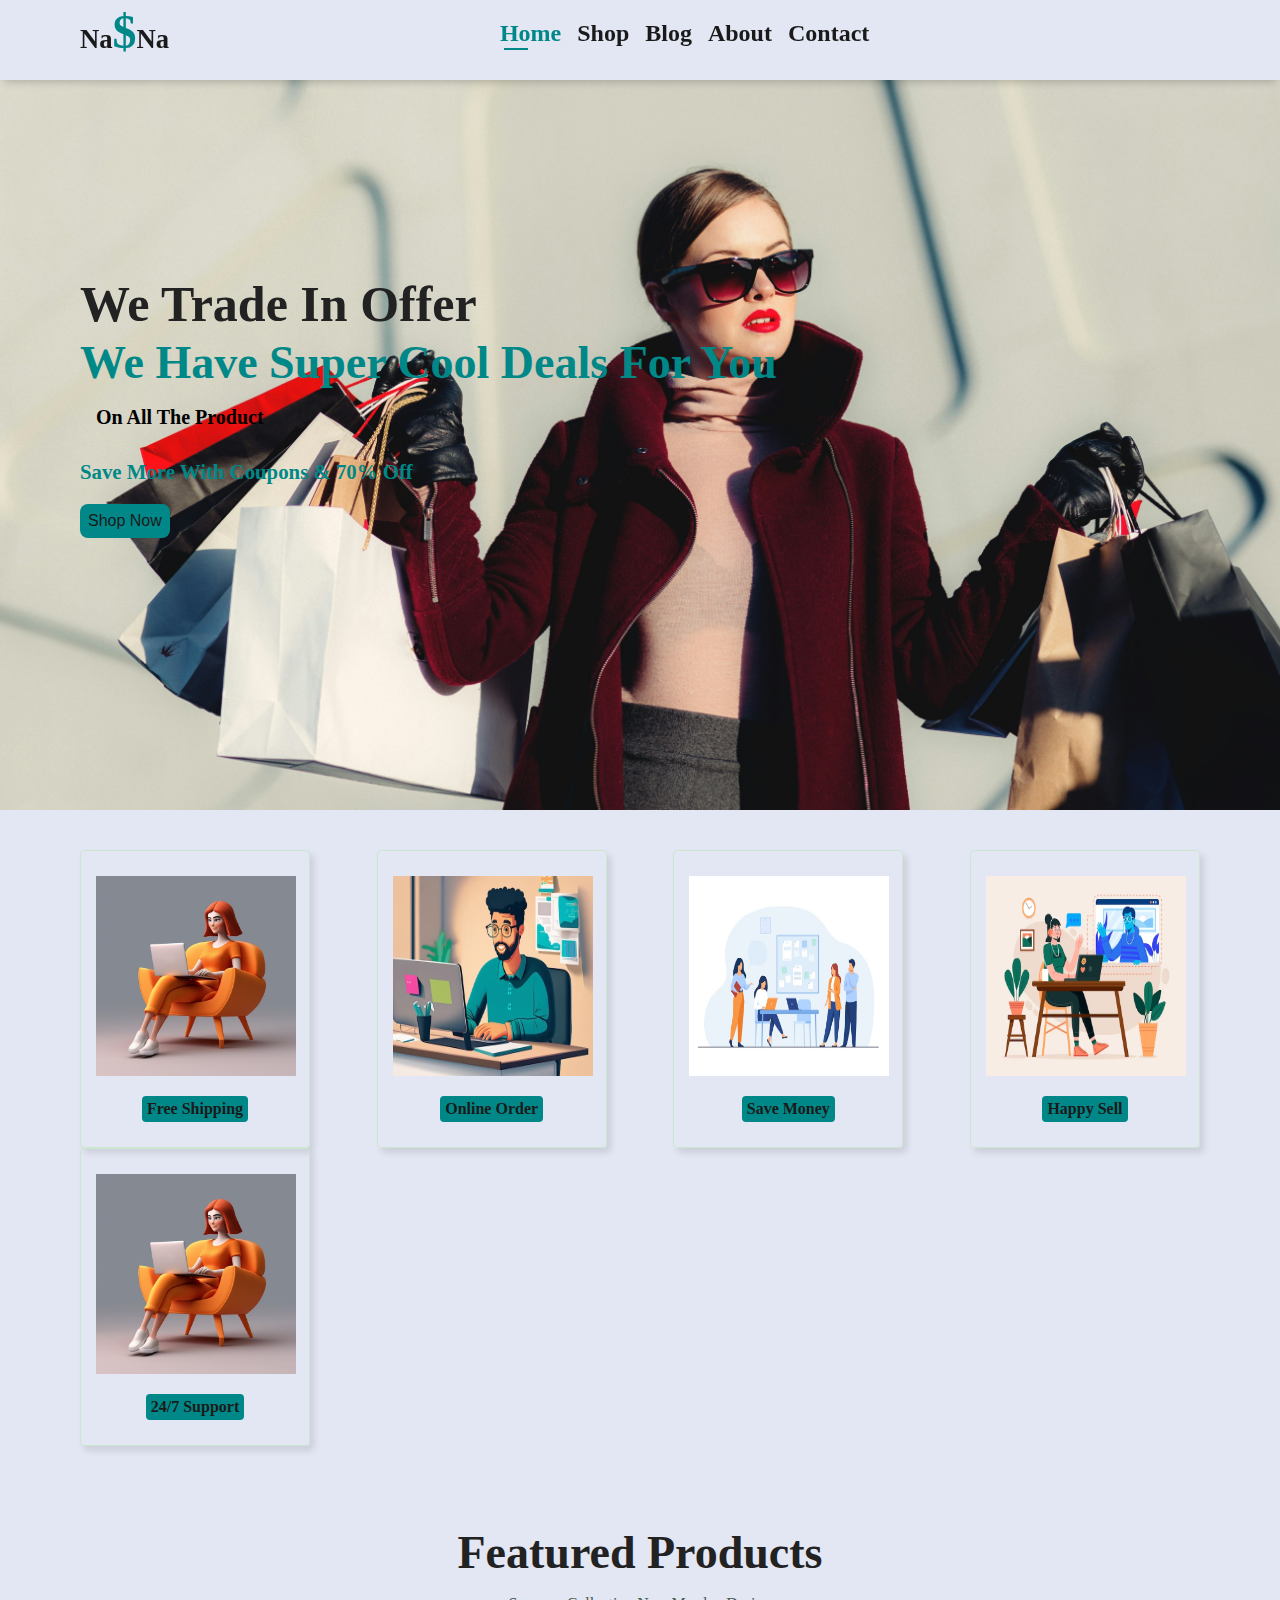
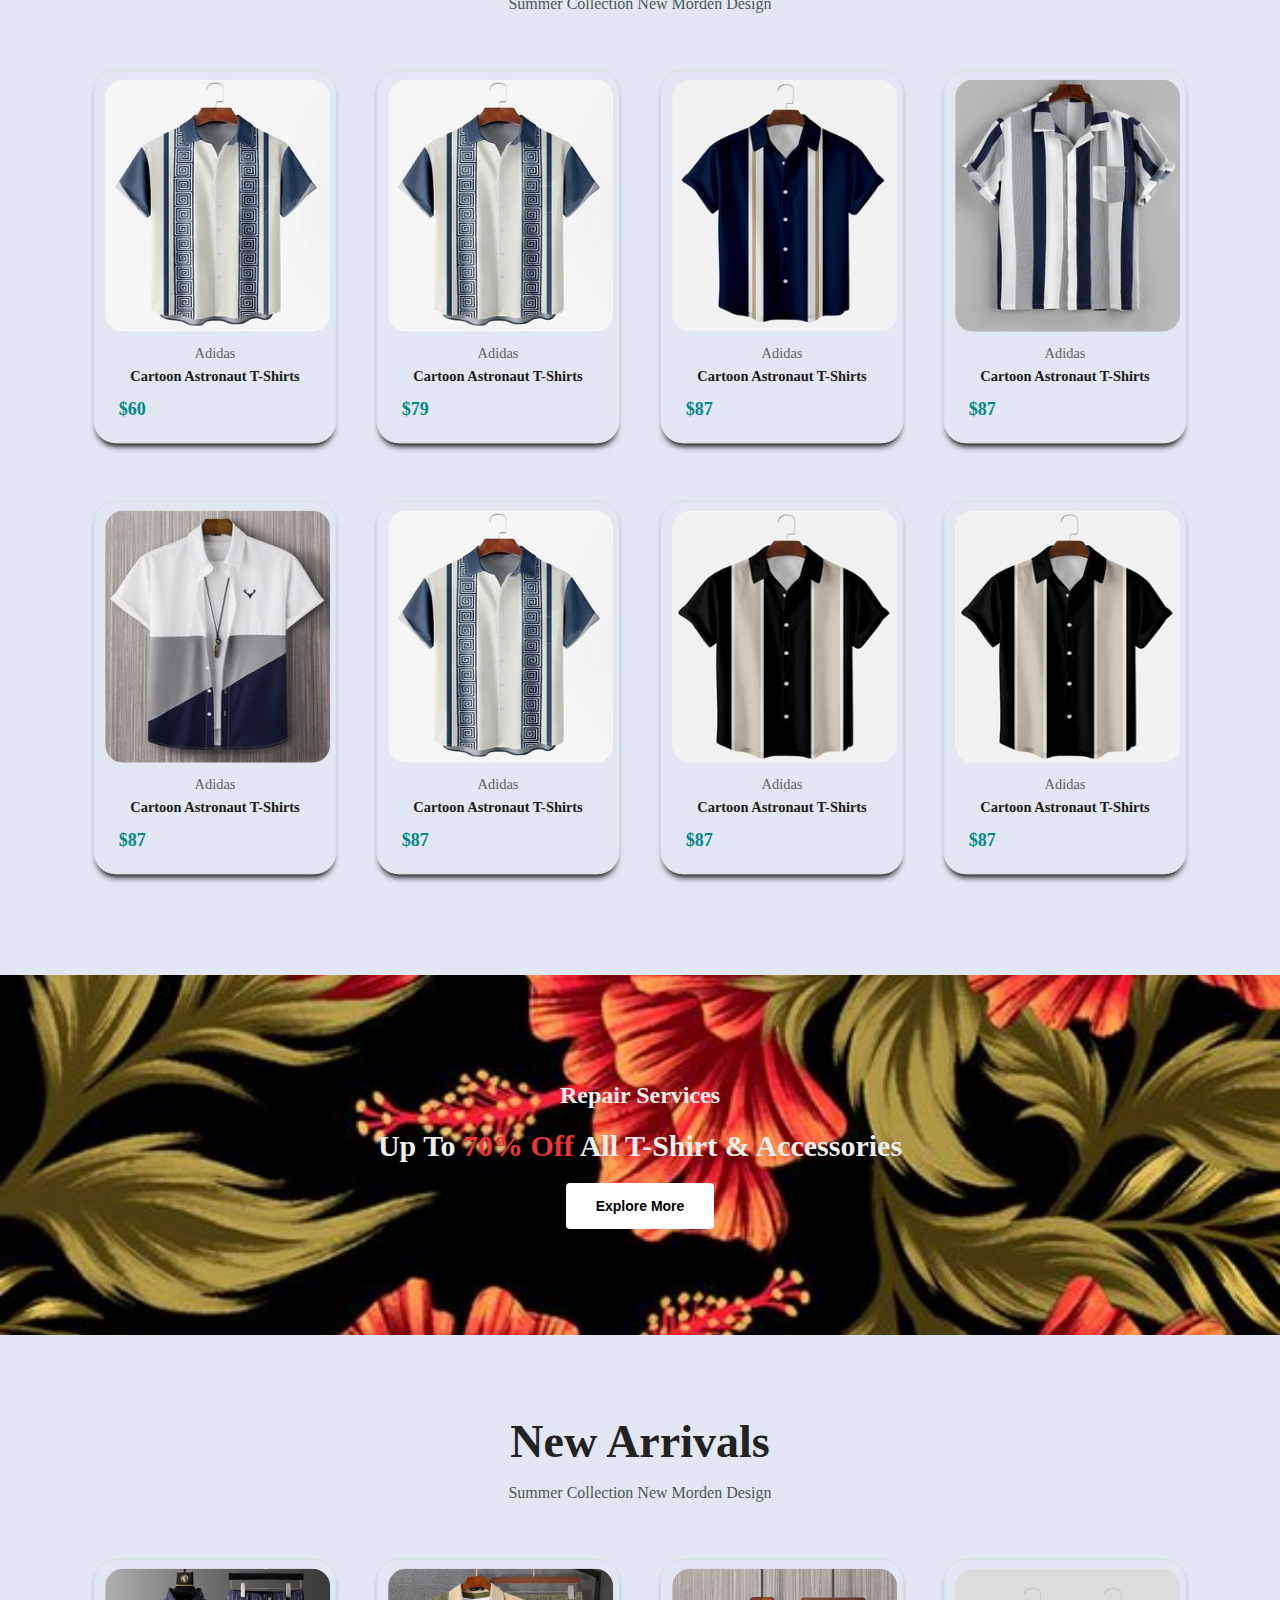
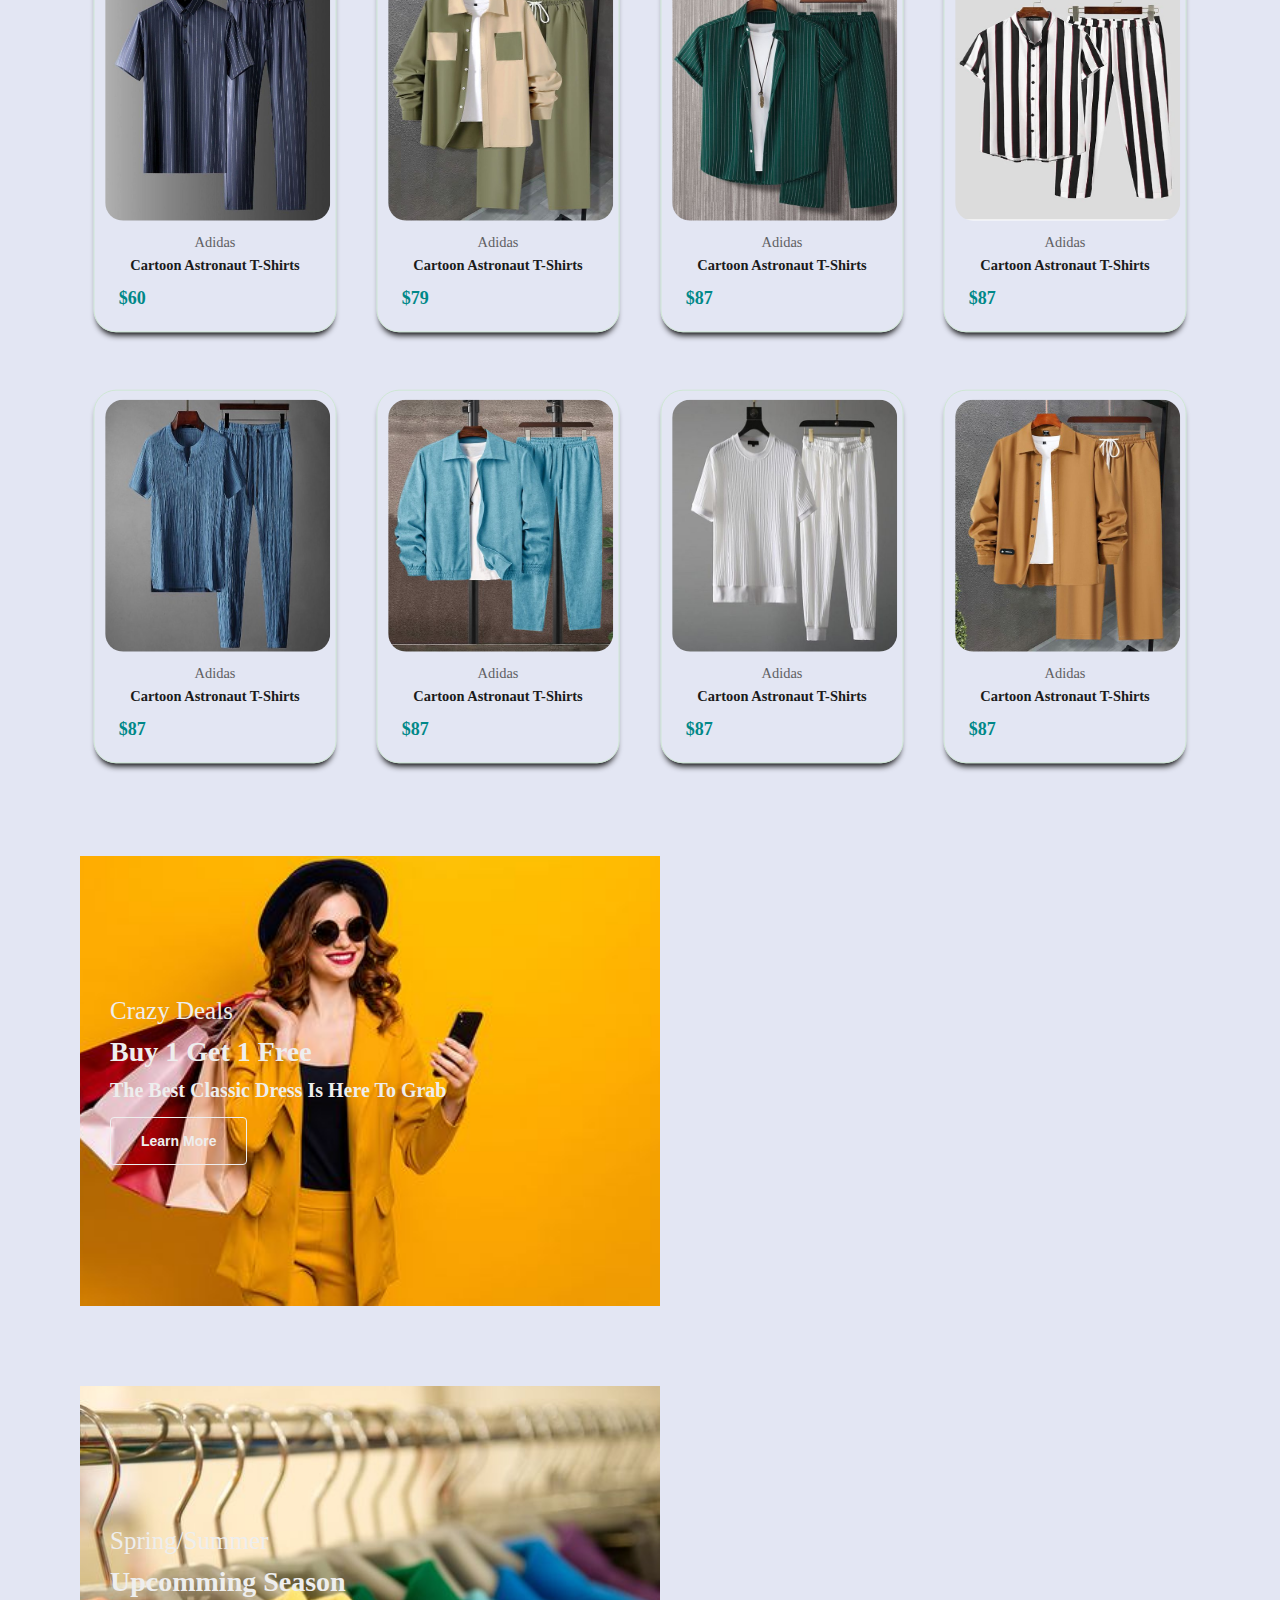
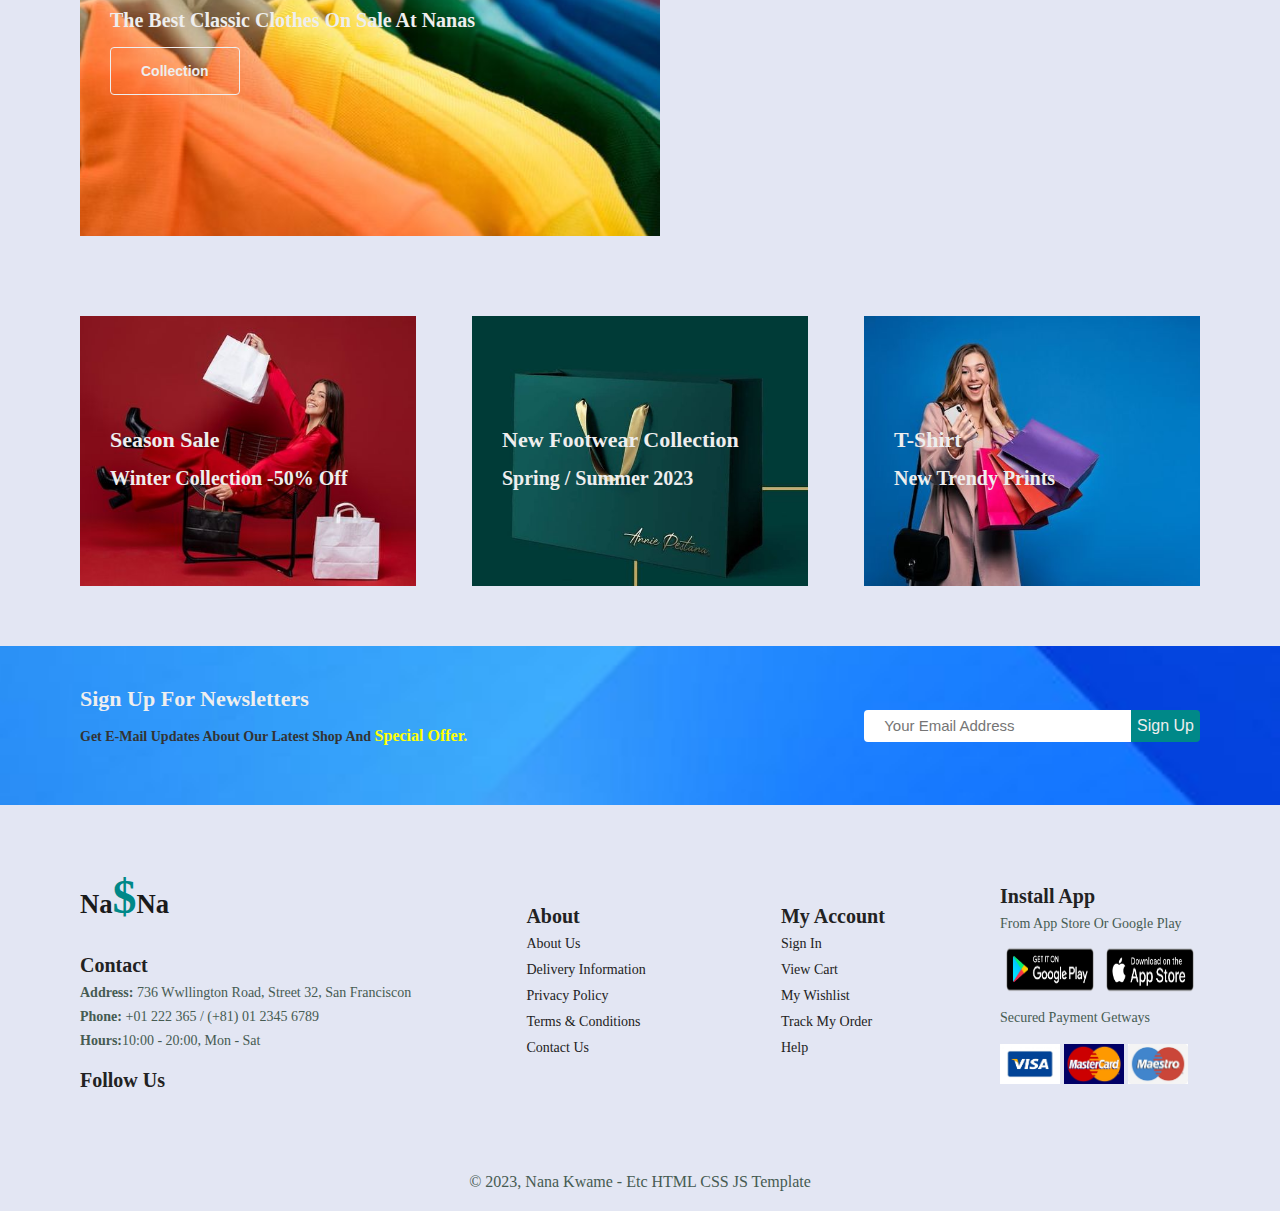
<file: index.html>
<!DOCTYPE html>
<html lang="en">
<head>
    <meta charset="UTF-8">
    <meta name="viewport" content="width=device-width, initial-scale=1.0">
    <link rel="stylesheet" href="https://cdnjs.cloudflare.com/ajax/libs/font-awesome/6.4.2/css/all.min.css" integrity="sha512-z3gLpd7yknf1YoNbCzqRKc4qyor8gaKU1qmn+CShxbuBusANI9QpRohGBreCFkKxLhei6S9CQXFEbbKuqLg0DA==" crossorigin="anonymous" referrerpolicy="no-referrer" />
    <link rel="stylesheet" href="style.css">
    <title>E-commerce</title>
</head>
<body>
    <section id="section1">
           <nav class="nav-header">

               <div class="nav-links">
                <div class="logo">
                    <a href="#">
                        <small>na<span>$</span>na</small>
                    </a>
                </div>
                <div class="link-menu">
                    <ul class="menu-links">
                        <a href="#"><i class="fa-solid fa-close"></i></a> 
                      <li><a class="active" href="index.html">home</a></li>  
                      <li><a href="shop.html">shop</a></li>  
                      <li><a href="blog.html">blog</a></li>  
                      <li><a href="about.html">about</a></li>  
                      <li><a href="contact.html">contact</a></li>  
                      <li class="ig-bag"><a href="cart.html"><i class="fa-solid fa-bag-shopping"></i></a></li>  
                    </ul>
                </div>
                <div class="bars">
                    <li><a href="cart.html"><i class="fa-solid fa-bag-shopping"></i></a></li>  
                    <li class="fas solid fa-bars"></li>
                </div>
               </div>
            

           </nav>
        
    </section>

    <section class="section2">
        <div class="hero">
            
            <h1> we trade in offer</h1>
             <h2>we have super cool deals for you</h2>
               <h4>on all the product</h4>
             <p>save more with coupons & 70% off</p>
             <button class="btn-shop">shop now</button>
            
        </div>
    </section>

    <section class="section3">
        <div c class="feature-section">
           <div class="feature-box">
            <img src="./images/ilu-1.avif" alt="" class="ilu-1">
               <h6>free shipping</h6>
           </div>
           <div class="feature-box">
            <img src="./images/ilu-2.avif" alt="" class="ilu-2">
               <h6>online order</h6>
           </div>
           <div class="feature-box">
            <img src="./images/ilu-3.jpg" alt="" class="ilu-3">
               <h6>save money</h6>
           </div>
           <div class="feature-box">
            <img src="./images/ilu-4.avif" alt="" class="ilu-4">
               <h6>happy sell</h6>
           </div>
           <div class="feature-box">
            <img src="./images/ilu-1.avif" alt="" class="ilu-1">
               <h6>24/7 support</h6>
           </div>
           
        </div>
    </section>

    <section class="section4">
         <div class="product-container">
             <h2>featured products</h2>
              <p>summer collection new morden design</p>
              <div class="pro-container">
                
               
                <div class="pro-1">
                    <img src="./images/shirt-14.jpg" alt="" class="mg1">
                    <div class="discr">
                        <span>adidas</span>
                         <h5>Cartoon Astronaut T-Shirts</h5>
                         <div class="stars">
                            <i class="fa-solid fa-star"></i>
                            <i class="fa-solid fa-star"></i>
                            <i class="fa-solid fa-star"></i>
                            <i class="fa-solid fa-star"></i>
                            <i class="fa-solid fa-star"></i>
                         </div>
                         <div class="pric">
                            <h4>$60</h4>
                            <i class="fa-solid fa-cart-shopping"></i>
                         </div>
                    </div>
                </div>
                <div class="pro-1">
                    <img src="./images/shirt-14.jpg" alt="" class="mg1">
                    <div class="discr">
                        <span>adidas</span>
                         <h5>Cartoon Astronaut T-Shirts</h5>
                         <div class="stars">
                            <i class="fa-solid fa-star"></i>
                            <i class="fa-solid fa-star"></i>
                            <i class="fa-solid fa-star"></i>
                            <i class="fa-solid fa-star"></i>
                            <i class="fa-solid fa-star"></i>
                         </div>
                         <div class="pric">
                            <h4>$79</h4>
                            <i class="fa-solid fa-cart-shopping"></i>
                         </div>
                    </div>
                </div>
                <div class="pro-1">
                    <img src="./images/shirt-13.jpg" alt="" class="mg1">
                    <div class="discr">
                        <span>adidas</span>
                         <h5>Cartoon Astronaut T-Shirts</h5>
                         <div class="stars">
                            <i class="fa-solid fa-star"></i>
                            <i class="fa-solid fa-star"></i>
                            <i class="fa-solid fa-star"></i>
                            <i class="fa-solid fa-star"></i>
                            <i class="fa-solid fa-star"></i>
                         </div>
                         <div class="pric">
                            <h4>$87</h4>
                            <i class="fa-solid fa-cart-shopping"></i>
                         </div>
                    </div>
                </div>
                <div class="pro-1">
                    <img src="./images/shirt-12.jpg" alt="" class="mg1">
                    <div class="discr">
                        <span>adidas</span>
                         <h5>Cartoon Astronaut T-Shirts</h5>
                         <div class="stars">
                            <i class="fa-solid fa-star"></i>
                            <i class="fa-solid fa-star"></i>
                            <i class="fa-solid fa-star"></i>
                            <i class="fa-solid fa-star"></i>
                            <i class="fa-solid fa-star"></i>
                         </div>
                         <div class="pric">
                            <h4>$87</h4>
                            <i class="fa-solid fa-cart-shopping"></i>
                         </div>
                    </div>
                </div>
                <div class="pro-1">
                    <img src="./images/shirt-11.jpg" alt="" class="mg1">
                    <div class="discr">
                        <span>adidas</span>
                         <h5>Cartoon Astronaut T-Shirts</h5>
                         <div class="stars">
                            <i class="fa-solid fa-star"></i>
                            <i class="fa-solid fa-star"></i>
                            <i class="fa-solid fa-star"></i>
                            <i class="fa-solid fa-star"></i>
                            <i class="fa-solid fa-star"></i>
                         </div>
                         <div class="pric">
                            <h4>$87</h4>
                            <i class="fa-solid fa-cart-shopping"></i>
                         </div>
                    </div>
                </div>
                <div class="pro-1">
                    <img src="./images/shirt-14.jpg" alt="" class="mg1">
                    <div class="discr">
                        <span>adidas</span>
                         <h5>Cartoon Astronaut T-Shirts</h5>
                         <div class="stars">
                            <i class="fa-solid fa-star"></i>
                            <i class="fa-solid fa-star"></i>
                            <i class="fa-solid fa-star"></i>
                            <i class="fa-solid fa-star"></i>
                            <i class="fa-solid fa-star"></i>
                         </div>
                         <div class="pric">
                            <h4>$87</h4>
                            <i class="fa-solid fa-cart-shopping"></i>
                         </div>
                    </div>
                </div>
                <div class="pro-1">
                    <img src="./images/shirt-9.jpg" alt="" class="mg1">
                    <div class="discr">
                        <span>adidas</span>
                         <h5>Cartoon Astronaut T-Shirts</h5>
                         <div class="stars">
                            <i class="fa-solid fa-star"></i>
                            <i class="fa-solid fa-star"></i>
                            <i class="fa-solid fa-star"></i>
                            <i class="fa-solid fa-star"></i>
                            <i class="fa-solid fa-star"></i>
                         </div>
                         <div class="pric">
                            <h4>$87</h4>
                            <i class="fa-solid fa-cart-shopping"></i>
                         </div>
                    </div>
                </div>
                <div class="pro-1">
                    <img src="./images/shirt-9.jpg" alt="" class="mg1">
                    <div class="discr">
                        <span>adidas</span>
                         <h5>Cartoon Astronaut T-Shirts</h5>
                         <div class="stars">
                            <i class="fa-solid fa-star"></i>
                            <i class="fa-solid fa-star"></i>
                            <i class="fa-solid fa-star"></i>
                            <i class="fa-solid fa-star"></i>
                            <i class="fa-solid fa-star"></i>
                         </div>
                         <div class="pric">
                            <h4>$87</h4>
                            <i class="fa-solid fa-cart-shopping"></i>
                         </div>
                    </div>
                </div>
              </div>
         </div>
    </section>
      <section class="section5">
          <div class="banner-container">
            <div class="banner">
                <h4>repair services</h4>
                <h2>up to <span>70% off</span> all t-shirt & accessories</h2>
                <div class="btn-exp">
                    <button>explore more</button>
                </div>
            </div>
          </div>
      </section>
      <section class="section6">
        <div class="product-container">
            <h2>new arrivals</h2>
             <p>summer collection new morden design</p>
             <div class="pro-container">
               
              
               <div class="pro-1">
                   <img src="./images/new-12.jpg" alt="" class="mg1">
                   <div class="discr">
                       <span>adidas</span>
                        <h5>Cartoon Astronaut T-Shirts</h5>
                        <div class="stars">
                           <i class="fa-solid fa-star"></i>
                           <i class="fa-solid fa-star"></i>
                           <i class="fa-solid fa-star"></i>
                           <i class="fa-solid fa-star"></i>
                           <i class="fa-solid fa-star"></i>
                        </div>
                        <div class="pric">
                           <h4>$60</h4>
                           <i class="fa-solid fa-cart-shopping"></i>
                        </div>
                   </div>
               </div>
               <div class="pro-1">
                   <img src="./images/new-8.jpg" alt="" class="mg1">
                   <div class="discr">
                       <span>adidas</span>
                        <h5>Cartoon Astronaut T-Shirts</h5>
                        <div class="stars">
                           <i class="fa-solid fa-star"></i>
                           <i class="fa-solid fa-star"></i>
                           <i class="fa-solid fa-star"></i>
                           <i class="fa-solid fa-star"></i>
                           <i class="fa-solid fa-star"></i>
                        </div>
                        <div class="pric">
                           <h4>$79</h4>
                           <i class="fa-solid fa-cart-shopping"></i>
                        </div>
                   </div>
               </div>
               <div class="pro-1">
                   <img src="./images/new-9.jpg" alt="" class="mg1">
                   <div class="discr">
                       <span>adidas</span>
                        <h5>Cartoon Astronaut T-Shirts</h5>
                        <div class="stars">
                           <i class="fa-solid fa-star"></i>
                           <i class="fa-solid fa-star"></i>
                           <i class="fa-solid fa-star"></i>
                           <i class="fa-solid fa-star"></i>
                           <i class="fa-solid fa-star"></i>
                        </div>
                        <div class="pric">
                           <h4>$87</h4>
                           <i class="fa-solid fa-cart-shopping"></i>
                        </div>
                   </div>
               </div>
               <div class="pro-1">
                   <img src="./images/new10.jpg" alt="" class="mg1">
                   <div class="discr">
                       <span>adidas</span>
                        <h5>Cartoon Astronaut T-Shirts</h5>
                        <div class="stars">
                           <i class="fa-solid fa-star"></i>
                           <i class="fa-solid fa-star"></i>
                           <i class="fa-solid fa-star"></i>
                           <i class="fa-solid fa-star"></i>
                           <i class="fa-solid fa-star"></i>
                        </div>
                        <div class="pric">
                           <h4>$87</h4>
                           <i class="fa-solid fa-cart-shopping"></i>
                        </div>
                   </div>
               </div>
               <div class="pro-1">
                   <img src="./images/new-13.jpg" alt="" class="mg1">
                   <div class="discr">
                       <span>adidas</span>
                        <h5>Cartoon Astronaut T-Shirts</h5>
                        <div class="stars">
                           <i class="fa-solid fa-star"></i>
                           <i class="fa-solid fa-star"></i>
                           <i class="fa-solid fa-star"></i>
                           <i class="fa-solid fa-star"></i>
                           <i class="fa-solid fa-star"></i>
                        </div>
                        <div class="pric">
                           <h4>$87</h4>
                           <i class="fa-solid fa-cart-shopping"></i>
                        </div>
                   </div>
               </div>
               <div class="pro-1">
                   <img src="./images/new-16.jpg" alt="" class="mg1">
                   <div class="discr">
                       <span>adidas</span>
                        <h5>Cartoon Astronaut T-Shirts</h5>
                        <div class="stars">
                           <i class="fa-solid fa-star"></i>
                           <i class="fa-solid fa-star"></i>
                           <i class="fa-solid fa-star"></i>
                           <i class="fa-solid fa-star"></i>
                           <i class="fa-solid fa-star"></i>
                        </div>
                        <div class="pric">
                           <h4>$87</h4>
                           <i class="fa-solid fa-cart-shopping"></i>
                        </div>
                   </div>
               </div>
               <div class="pro-1">
                   <img src="./images/new-14.jpg" alt="" class="mg1">
                   <div class="discr">
                       <span>adidas</span>
                        <h5>Cartoon Astronaut T-Shirts</h5>
                        <div class="stars">
                           <i class="fa-solid fa-star"></i>
                           <i class="fa-solid fa-star"></i>
                           <i class="fa-solid fa-star"></i>
                           <i class="fa-solid fa-star"></i>
                           <i class="fa-solid fa-star"></i>
                        </div>
                        <div class="pric">
                           <h4>$87</h4>
                           <i class="fa-solid fa-cart-shopping"></i>
                        </div>
                   </div>
               </div>
               <div class="pro-1">
                   <img src="./images/new-15.jpg" alt="" class="mg1">
                   <div class="discr">
                       <span>adidas</span>
                        <h5>Cartoon Astronaut T-Shirts</h5>
                        <div class="stars">
                           <i class="fa-solid fa-star"></i>
                           <i class="fa-solid fa-star"></i>
                           <i class="fa-solid fa-star"></i>
                           <i class="fa-solid fa-star"></i>
                           <i class="fa-solid fa-star"></i>
                        </div>
                        <div class="pric">
                           <h4>$87</h4>
                           <i class="fa-solid fa-cart-shopping"></i>
                        </div>
                   </div>
               </div>
             </div>
        </div>
   </section>
   <section class="section7">
     <div class="banner-container-2">
        <div class="banner-box">
            <h4>crazy deals</h4>
            <h2>buy 1 get 1 free</h2>
            <span>the best classic dress is here to grab</span>
            <div class="btn-exp2">
                <button>learn more</button>
            </div>
          
        </div>
        <div class="banner-box2">
            <h4>spring/summer</h4>
            <h2>upcomming season</h2>
            <span>the best classic clothes on sale at nanas </span>
            <div class="btn-exp2">
                <button>collection</button>
            </div>
          
        </div>
     </div>
   </section>
    <section class="section8">
        <div class="banner3-container">
            <div class="banner-box3">
                <h2>season sale</h2>
                  <h3>winter collection -50% off</h3>
            </div>
            <div class="banner-box4">
                <h2>new footwear collection</h2>
                  <h3>spring / summer 2023</h3>
            </div>
            <div class="banner-box5">
                <h2>t-shirt</h2>
                  <h3>new trendy prints</h3>
            </div>
        </div>
    </section>
     <section class="section9">
        <div class="news-container">
            <div class="news-text">
                <h4>sign up for newsletters</h4>
                <p>get e-mail updates about our latest shop and <span>special offer.</span></p>
            </div>
            <div class="input-wrap">
                <input type="text" class="input" placeholder="your email address">
                <button class="signup">sign up</button>
            </div>
            
        </div>
     </section>
     <footer>
        <div class="footer">
            <div class="colu-1">
                <div class="logo">
                    <a href="#">
                        <small>na<span>$</span>na</small>
                    </a>
                </div>
                <div class="foot-text">
                    <h4>contact</h4>
                    <p> <strong>address:</strong> 736 wwllington road, street 32, san franciscon</p>
                     <p><strong>phone:</strong> +01 222 365 / (+81) 01 2345 6789</p>
                     <p><strong>hours:</strong>10:00 - 20:00, mon - sat</p>
                       <div class="follow">
                        <h4>follow us</h4>
                       </div>
                       <div class="icons">
                        <i class="fa-brands fa-facebook"></i>
                        <i class="fa-brands fa-instagram"></i>
                        <i class="fa-brands fa-twitter"></i>
                        <i class="fa-brands fa-google"></i>
                        <i class="fa-brands fa-youtube"></i>
                       </div>
                </div>
                
            </div>
             <div class="colu-2">
                <h4>about</h4>
                 <a href="#">about us</a>
                 <a href="#">delivery information</a>
                 <a href="#">privacy policy</a>
                 <a href="#">terms & conditions</a>
                 <a href="#">contact us</a>
             </div> 
             <div class="colu-3">
                <h4>my account</h4>
                 <a href="#">sign in</a>
                 <a href="#">view cart</a>
                 <a href="#">my wishlist</a>
                 <a href="#">track my order</a>
                 <a href="#">help</a>
             </div> 
              <div class="app">
                <h4>install app</h4>
                  <p>from app store or google play</p>
                     <div class="store">
                        <a href="#">
                    
                            <img src="./images/logo_playstore-02.png" alt="" class="play">
                            
                        </a>
                          <a href="">
                        
                            <img src="./images/logo_appstore-01.png" alt="" class="apple">
                              
                          </a>
                     </div>
                       <div class="sec">
                        <p>secured payment getways</p>
                           <div class="im">
                            <img src="./images/visa.jpg" alt="" class="visa">
                            <img src="./images/master-c.jpg" alt="" class="master-c">
                            <img src="./images/mastro.jpg" alt="" class="mastro">
                           </div>
                       </div>
                    
              </div>
              
        </div>
        <div class="copy">
            <p>&copy; 2023, nana kwame - etc HTML CSS JS template</p>
        </div>
     </footer>
    <script src="app.js"></script>
</body>
</html>
</file>
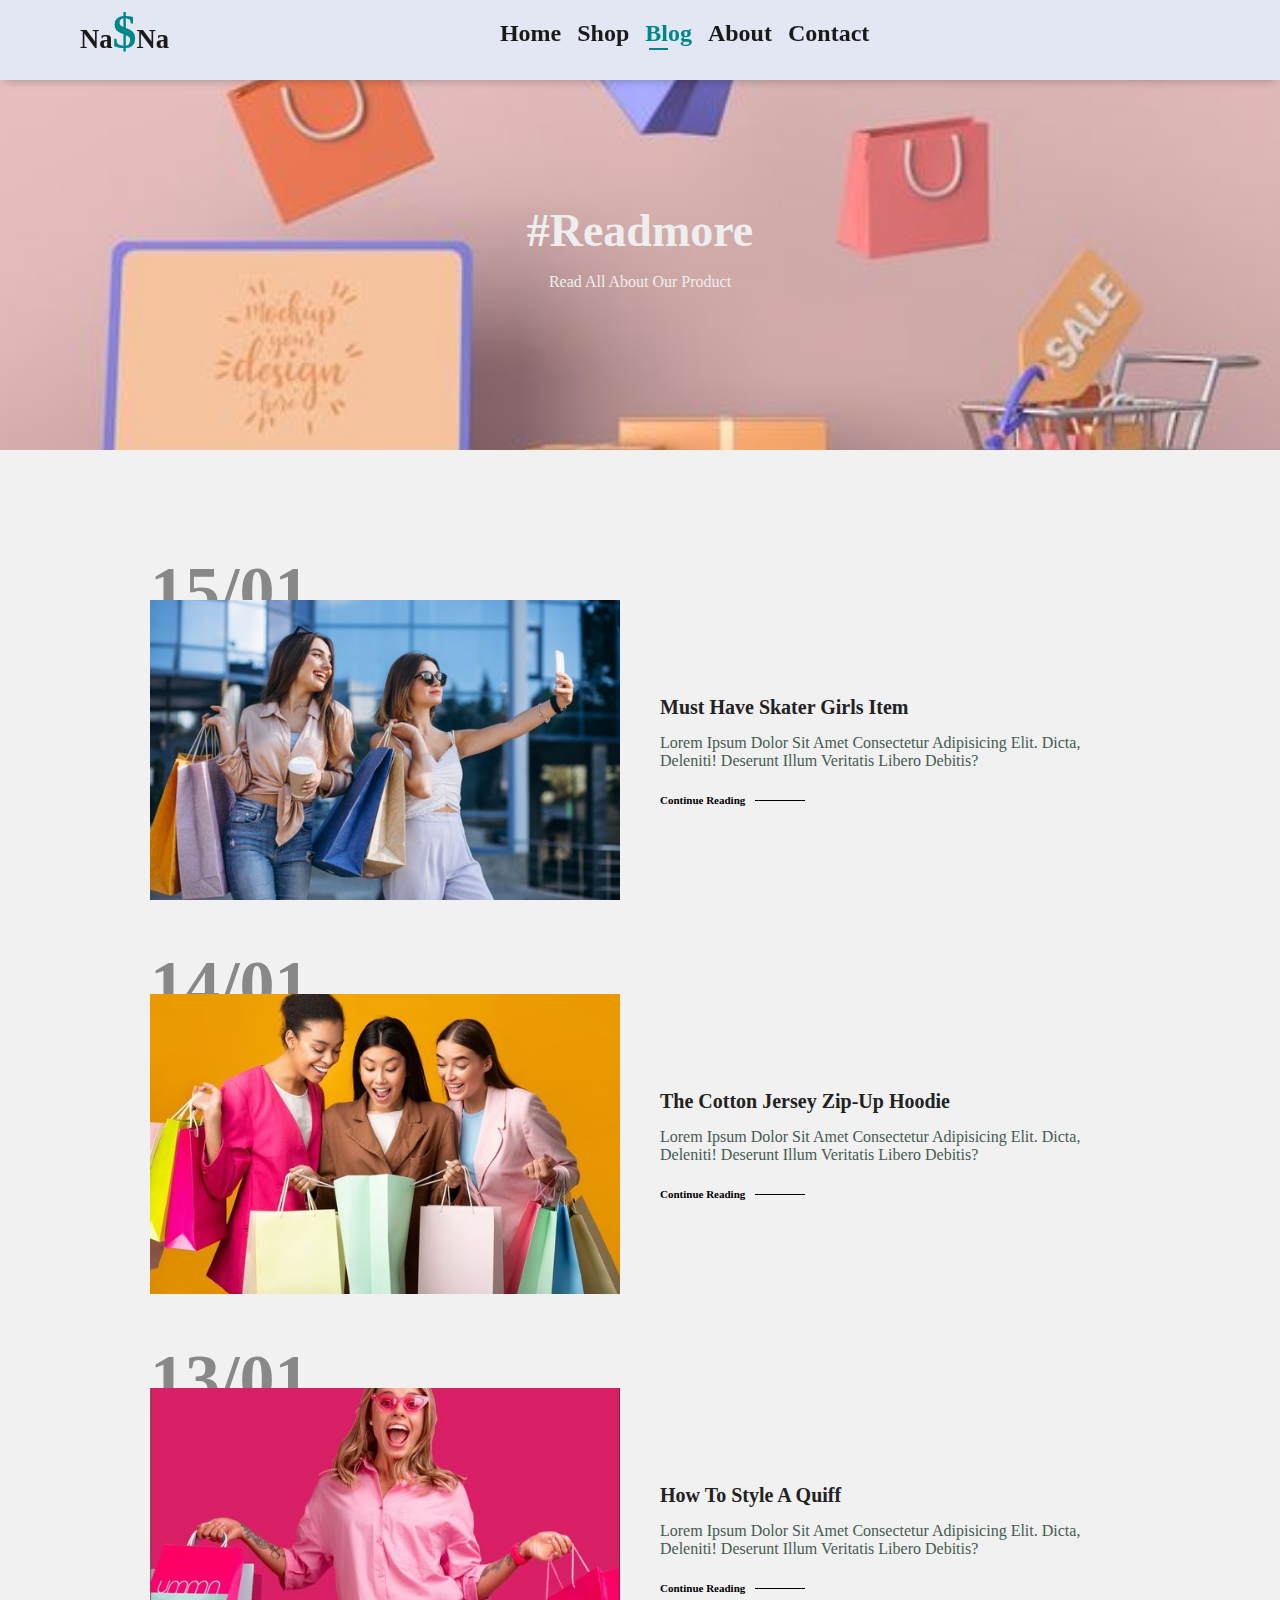
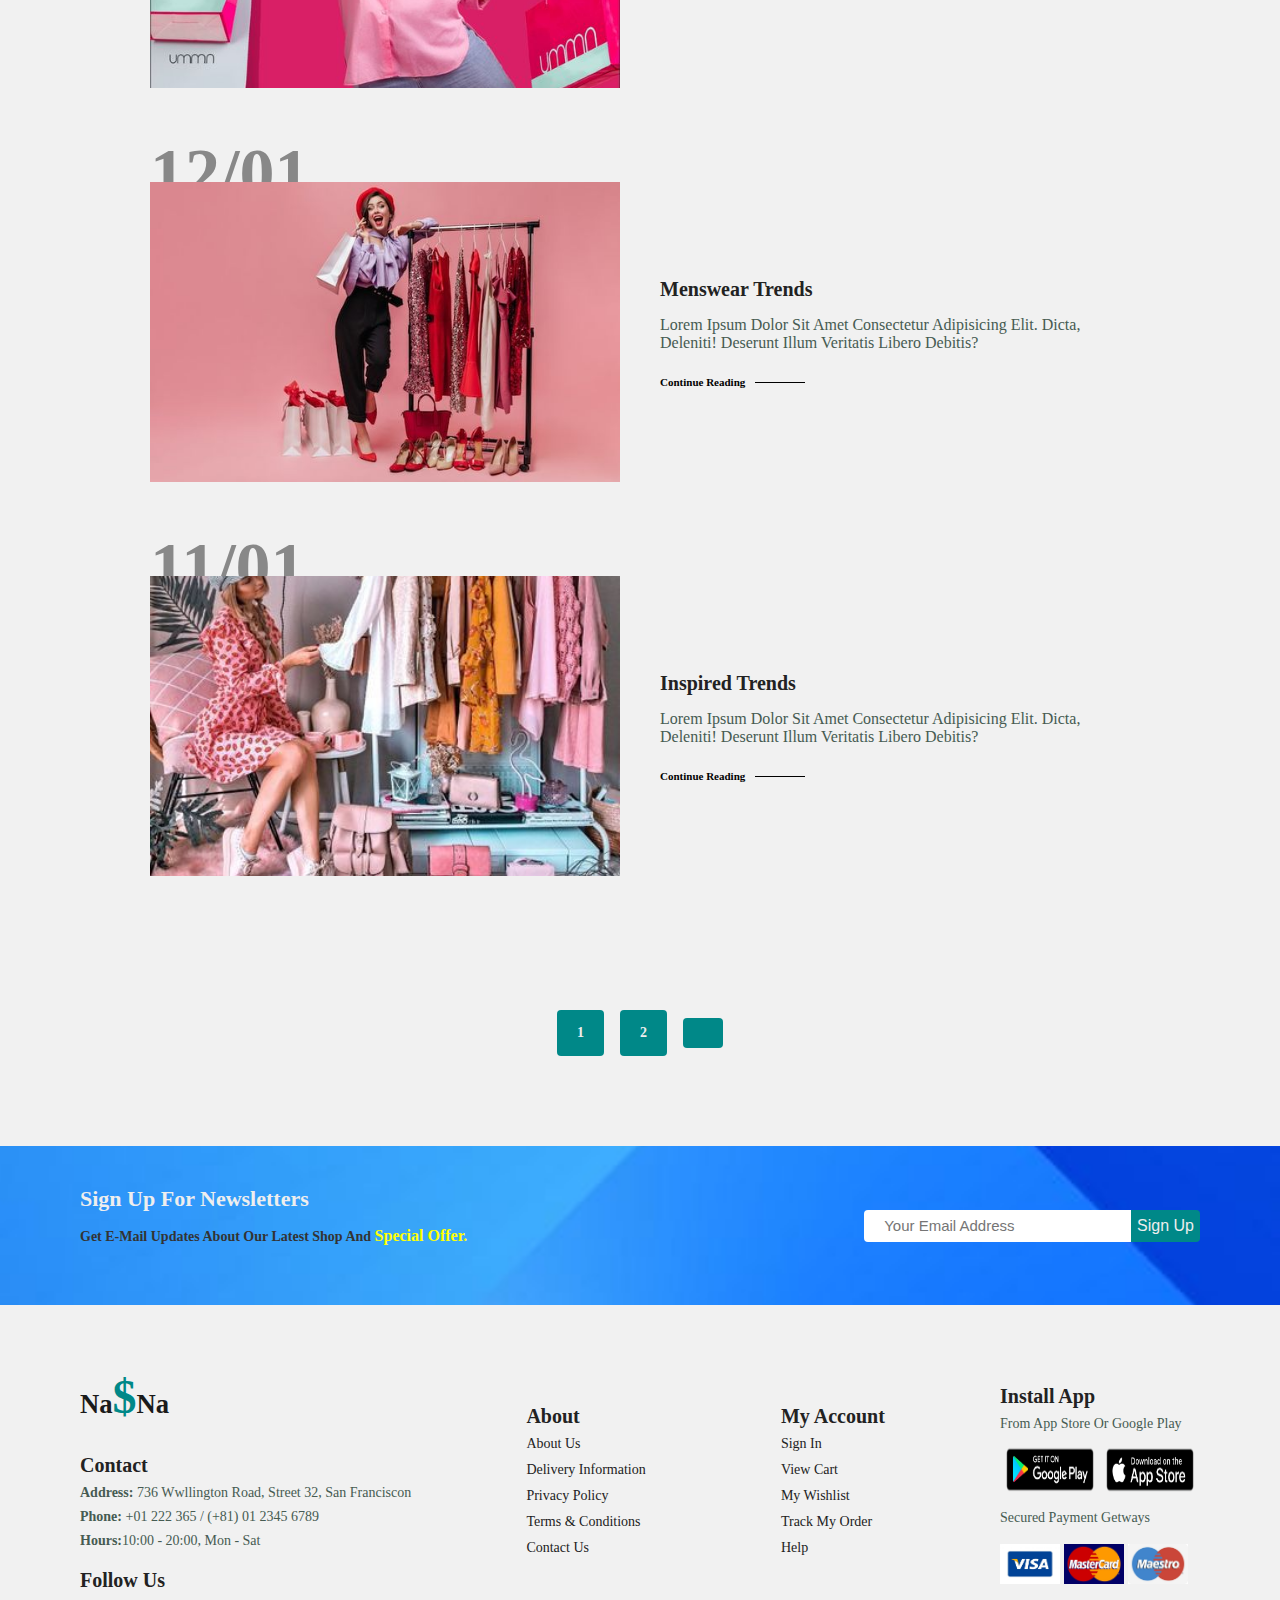
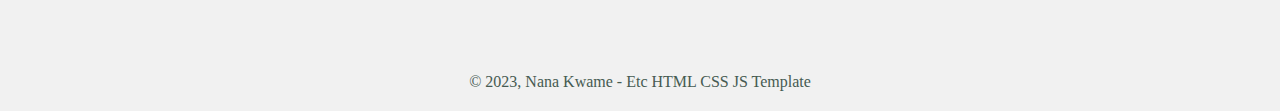
<file: blog.html>
<!DOCTYPE html>
<html lang="en">
<head>
    <meta charset="UTF-8">
    <meta name="viewport" content="width=device-width, initial-scale=1.0">
    <link rel="stylesheet" href="https://cdnjs.cloudflare.com/ajax/libs/font-awesome/6.4.2/css/all.min.css" integrity="sha512-z3gLpd7yknf1YoNbCzqRKc4qyor8gaKU1qmn+CShxbuBusANI9QpRohGBreCFkKxLhei6S9CQXFEbbKuqLg0DA==" crossorigin="anonymous" referrerpolicy="no-referrer" />
    <link rel="stylesheet" href="shop.css">
    <title>E-commerce</title>
</head>
<body>
    <section id="section1">
           <nav class="nav-header">

               <div class="nav-links">
                <div class="logo">
                    <a href="#">
                        <small>na<span>$</span>na</small>
                    </a>
                </div>
                <div class="link-menu">
                    <ul class="menu-links">
                        <a href="#"><i class="fa-solid fa-close"></i></a> 
                      <li><a  href="index.html">home</a></li>  
                      <li><a  href="shop.html">shop</a></li>  
                      <li><a  class="active" href="blog.html">blog</a></li>  
                      <li><a href="about.html">about</a></li>  
                      <li><a href="contact.html">contact</a></li>  
                      <li class="ig-bag"><a href="cart.html"><i class="fa-solid fa-bag-shopping"></i></a></li>  
                    </ul>
                </div>
                <div class="bars">
                    <li><a href="cart.html"><i class="fa-solid fa-bag-shopping"></i></a></li>  
                    <li class="fas solid fa-bars"></li>
                </div>
               </div>
            

           </nav>
        
    </section>

    <section class="section2">
        <div class="page-header">
            
            
             <h2>#readmore</h2>
            
             <p>read all about our product</p>
             
            
        </div>
    </section>
       <!-- new section -->
         <section class="section-blog">
             <div class="blog">
                <div class="blog-box">
                    <div class="blog-img">
                        <img src="./images/blog-1.jpg" alt="" class="woman-img">
                    </div>
                     <div class="blog-details">
                        <h4>must have skater girls item</h4>
                          <p>Lorem ipsum dolor sit
                             amet consectetur 
                             adipisicing elit.
                              Dicta, deleniti! Deserunt illum 
                            veritatis libero debitis?</p>
                            <a href="#">continue reading</a>
                     </div>
                     <h1>15/01</h1>
                </div>
                 
                <div class="blog-box">
                    <div class="blog-img">
                        <img src="./images/blog-2.jpg" alt="" class="woman-img">
                    </div>
                     <div class="blog-details">
                        <h4>the cotton jersey zip-up hoodie</h4>
                          <p>Lorem ipsum dolor sit
                             amet consectetur 
                             adipisicing elit.
                              Dicta, deleniti! Deserunt illum 
                            veritatis libero debitis?</p>
                            <a href="#">continue reading</a>
                     </div>
                     <h1>14/01</h1>
                </div>
                 
                <div class="blog-box">
                    <div class="blog-img">
                        <img src="./images/blog-3.jpg" alt="" class="woman-img">
                    </div>
                     <div class="blog-details">
                        <h4>how to style a quiff</h4>
                          <p>Lorem ipsum dolor sit
                             amet consectetur 
                             adipisicing elit.
                              Dicta, deleniti! Deserunt illum 
                            veritatis libero debitis?</p>
                            <a href="#">continue reading</a>
                     </div>
                     <h1>13/01</h1>
                </div>
                 
                <div class="blog-box">
                    <div class="blog-img">
                        <img src="./images/blog-4.jpg" alt="" class="woman-img">
                    </div>
                     <div class="blog-details">
                        <h4>menswear trends</h4>
                          <p>Lorem ipsum dolor sit
                             amet consectetur 
                             adipisicing elit.
                              Dicta, deleniti! Deserunt illum 
                            veritatis libero debitis?</p>
                            <a href="#">continue reading</a>
                     </div>
                     <h1>12/01</h1>
                </div>
                 
                <div class="blog-box">
                    <div class="blog-img">
                        <img src="./images/blog-5.jpg" alt="" class="woman-img">
                    </div>
                     <div class="blog-details">
                        <h4>inspired trends</h4>
                          <p>Lorem ipsum dolor sit
                             amet consectetur 
                             adipisicing elit.
                              Dicta, deleniti! Deserunt illum 
                            veritatis libero debitis?</p>
                            <a href="#">continue reading</a>
                     </div>
                     <h1>11/01</h1>
                </div>
                 
             </div>
         </section>
     <section class="btn">
                  <div class="page-btn">
                      <a href="#">1</a>
                      <a href="#">2</a>
                      <a href="#"><li class="fas solid fa-long-arrow-right"></li></a>
                  </div>
    </section>

             <!-- ends here -->
     <section class="section9">
        <div class="news-container">
            <div class="news-text">
                <h4>sign up for newsletters</h4>
                <p>get e-mail updates about our latest shop and <span>special offer.</span></p>
            </div>
            <div class="input-wrap">
                <input type="text" class="input" placeholder="your email address">
                <button class="signup">sign up</button>
            </div>
            
        </div>
     </section>

     <footer>
        <div class="footer">
            <div class="colu-1">
                <div class="logo">
                    <a href="#">
                        <small>na<span>$</span>na</small>
                    </a>
                </div>
                <div class="foot-text">
                    <h4>contact</h4>
                    <p> <strong>address:</strong> 736 wwllington road, street 32, san franciscon</p>
                     <p><strong>phone:</strong> +01 222 365 / (+81) 01 2345 6789</p>
                     <p><strong>hours:</strong>10:00 - 20:00, mon - sat</p>
                       <div class="follow">
                        <h4>follow us</h4>
                       </div>
                       <div class="icons">
                        <i class="fa-brands fa-facebook"></i>
                        <i class="fa-brands fa-instagram"></i>
                        <i class="fa-brands fa-twitter"></i>
                        <i class="fa-brands fa-google"></i>
                        <i class="fa-brands fa-youtube"></i>
                       </div>
                </div>
                
            </div>
             <div class="colu-2">
                <h4>about</h4>
                 <a href="#">about us</a>
                 <a href="#">delivery information</a>
                 <a href="#">privacy policy</a>
                 <a href="#">terms & conditions</a>
                 <a href="#">contact us</a>
             </div> 
             <div class="colu-3">
                <h4>my account</h4>
                 <a href="#">sign in</a>
                 <a href="#">view cart</a>
                 <a href="#">my wishlist</a>
                 <a href="#">track my order</a>
                 <a href="#">help</a>
             </div> 
              <div class="app">
                <h4>install app</h4>
                  <p>from app store or google play</p>
                     <div class="store">
                        <a href="#">
                    
                            <img src="./images/logo_playstore-02.png" alt="" class="play">
                            
                        </a>
                          <a href="">
                        
                            <img src="./images/logo_appstore-01.png" alt="" class="apple">
                              
                          </a>
                     </div>
                       <div class="sec">
                        <p>secured payment getways</p>
                           <div class="im">
                            <img src="./images/visa.jpg" alt="" class="visa">
                            <img src="./images/master-c.jpg" alt="" class="master-c">
                            <img src="./images/mastro.jpg" alt="" class="mastro">
                           </div>
                       </div>
                    
              </div>
              
        </div>
        <div class="copy">
            <p>&copy; 2023, nana kwame - etc HTML CSS JS template</p>
        </div>
     </footer>
    <script src="app.js"></script>
</body>
</html>
</file>
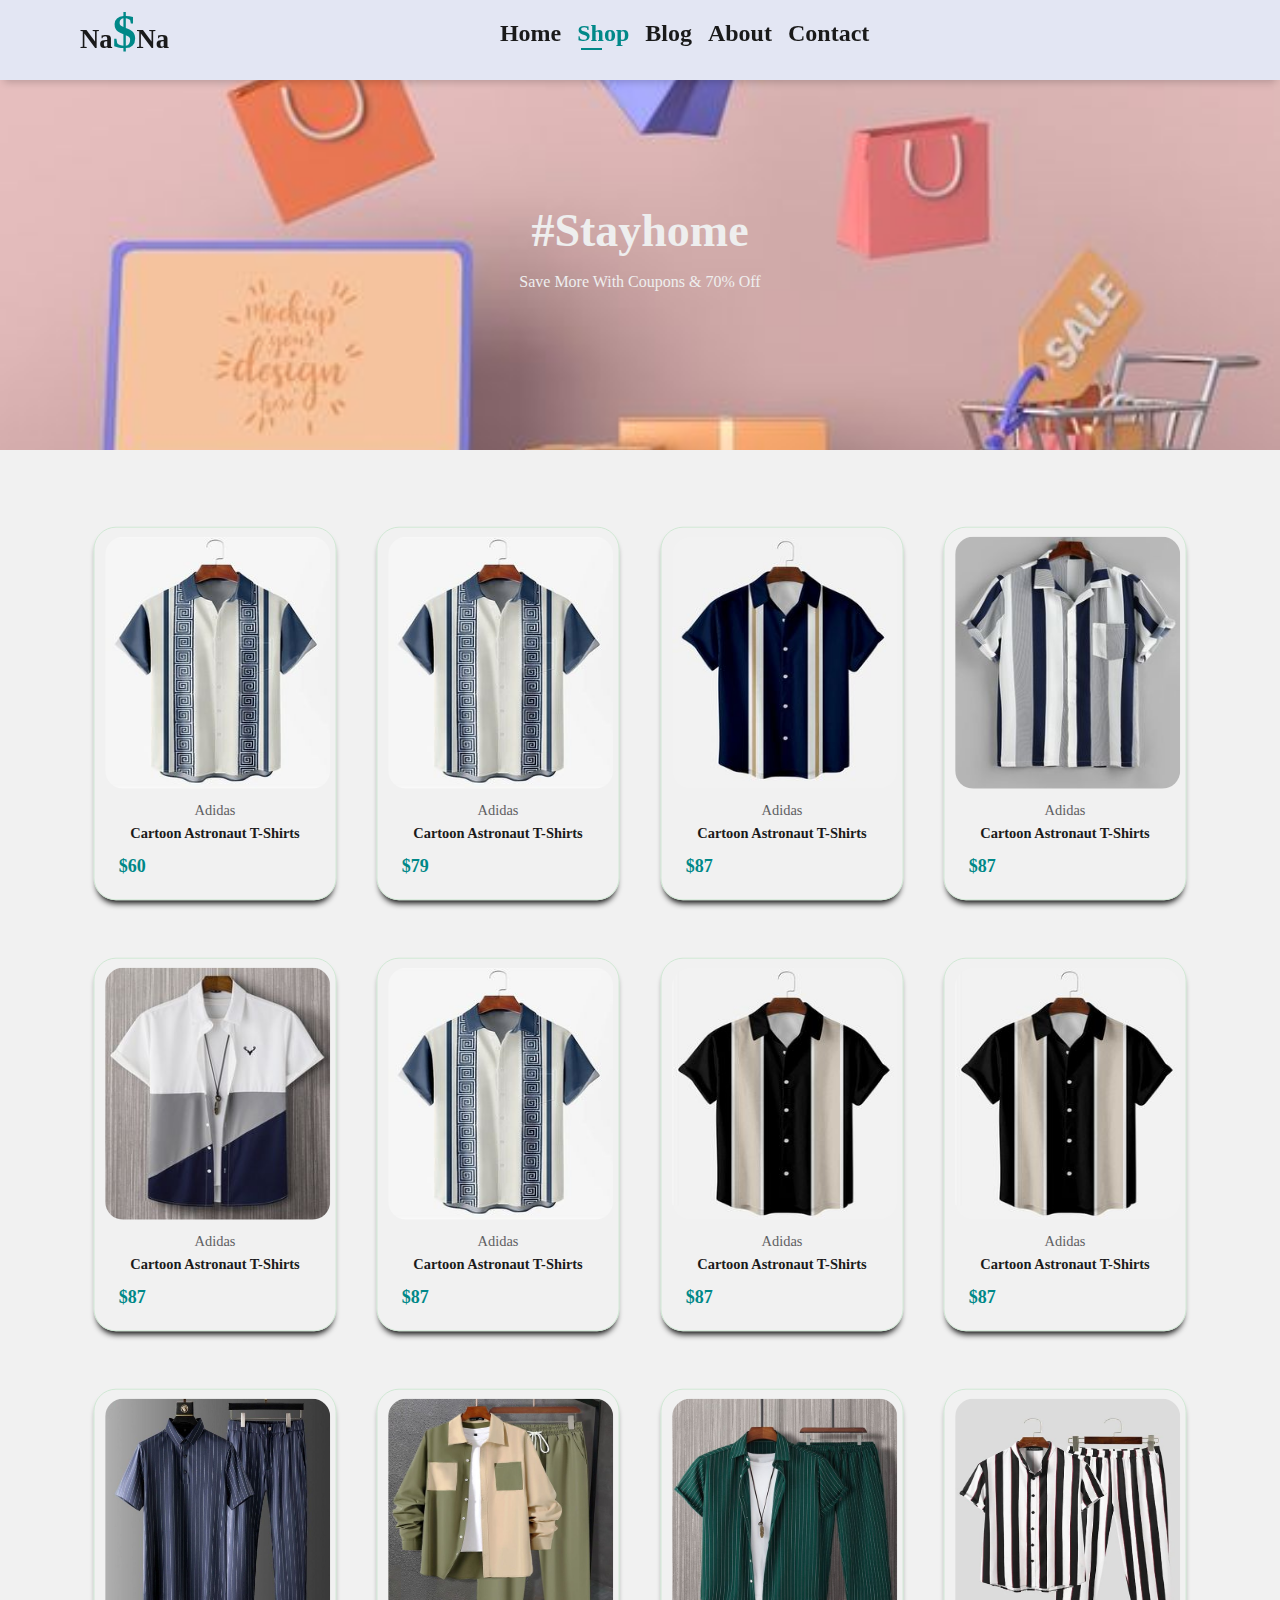
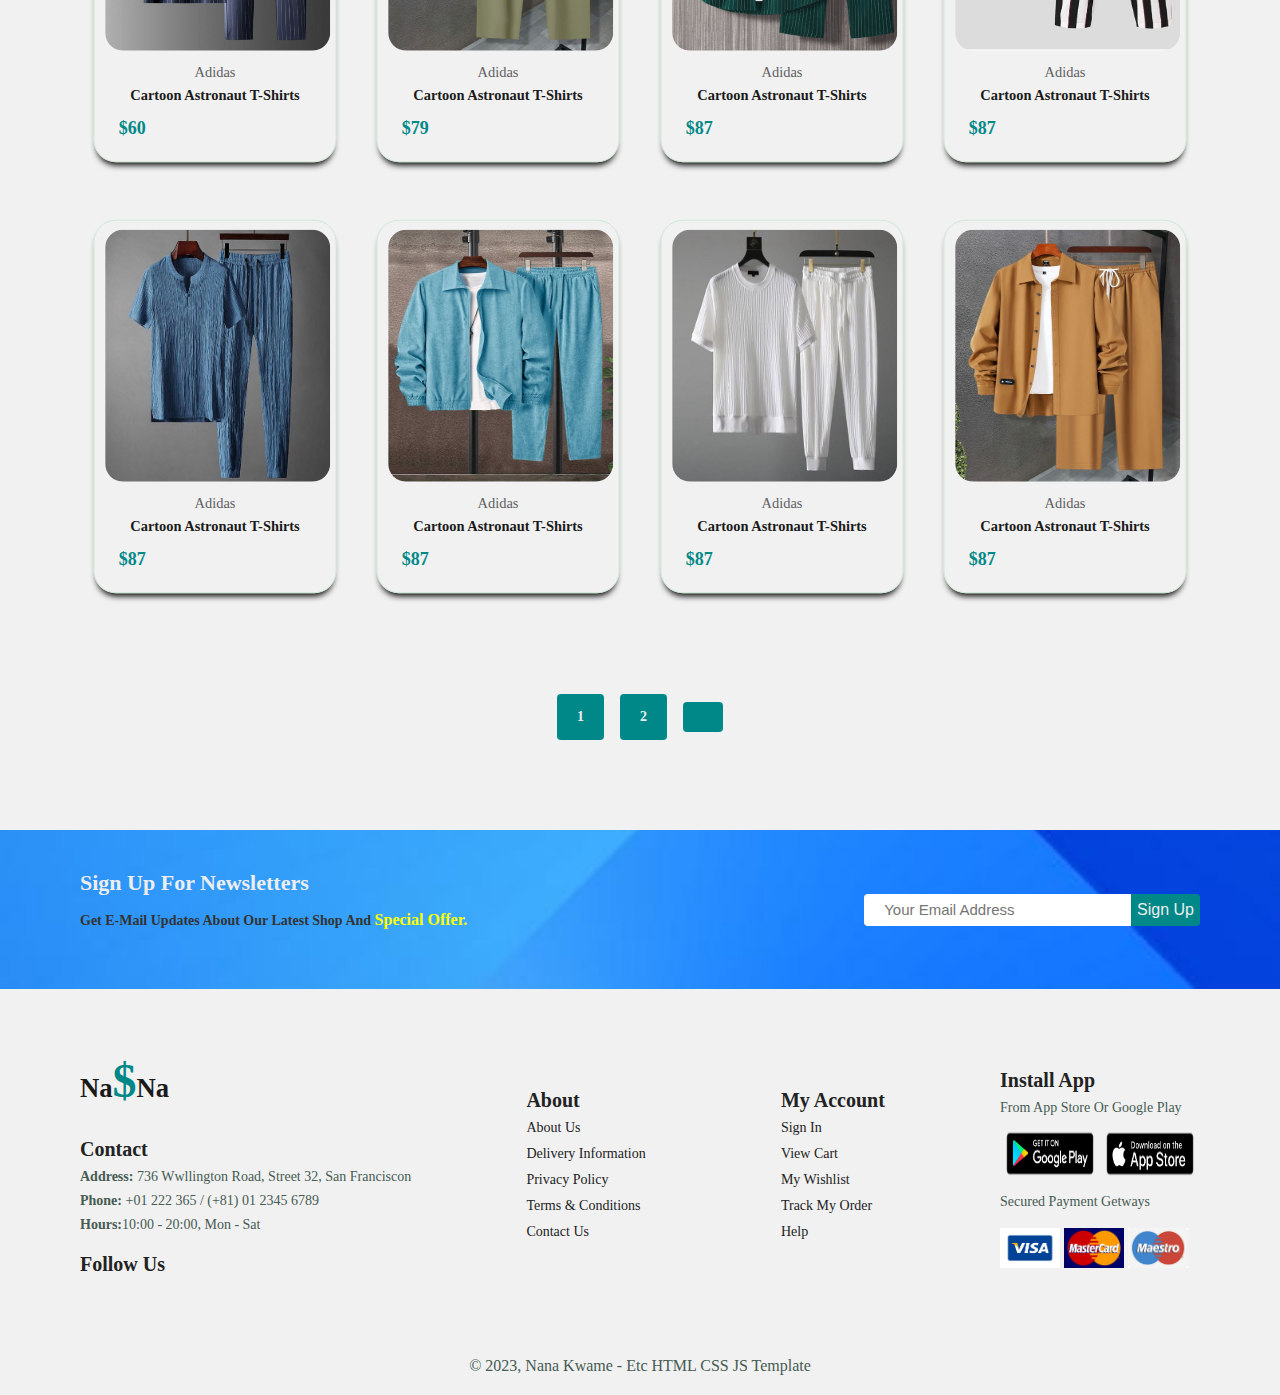
<file: shop.html>
<!DOCTYPE html>
<html lang="en">
<head>
    <meta charset="UTF-8">
    <meta name="viewport" content="width=device-width, initial-scale=1.0">
    <link rel="stylesheet" href="https://cdnjs.cloudflare.com/ajax/libs/font-awesome/6.4.2/css/all.min.css" integrity="sha512-z3gLpd7yknf1YoNbCzqRKc4qyor8gaKU1qmn+CShxbuBusANI9QpRohGBreCFkKxLhei6S9CQXFEbbKuqLg0DA==" crossorigin="anonymous" referrerpolicy="no-referrer" />
    <link rel="stylesheet" href="shop.css">
    <title>E-commerce</title>
</head>
<body>
    <section id="section1">
           <nav class="nav-header">

               <div class="nav-links">
                <div class="logo">
                    <a href="#">
                        <small>na<span>$</span>na</small>
                    </a>
                </div>
                <div class="link-menu">
                    <ul class="menu-links">
                        <a href="#"><i class="fa-solid fa-close"></i></a> 
                      <li><a  href="index.html">home</a></li>  
                      <li><a class="active" href="shop.html">shop</a></li>  
                      <li><a href="blog.html">blog</a></li>  
                      <li><a href="about.html">about</a></li>  
                      <li><a href="contact.html">contact</a></li>  
                      <li class="ig-bag"><a href="cart.html"><i class="fa-solid fa-bag-shopping"></i></a></li>  
                    </ul>
                </div>
                <div class="bars">
                    <li><a href="cart.html"><i class="fa-solid fa-bag-shopping"></i></a></li>  
                    <li class="fas solid fa-bars"></li>
                </div>
               </div>
            

           </nav>
        
    </section>

    <section class="section2">
        <div class="page-header">
            
            
             <h2>#stayhome</h2>
            
             <p>save more with coupons & 70% off</p>
             
            
        </div>
    </section>

    <section class="section4">
         <div class="product-container">
             <!-- <h2>featured products</h2> -->
              
              <div class="pro-container">
                
               
                <div class="pro-1" onclick="window.location.href='singleP.html';">
                    <img src="./images/shirt-14.jpg" alt="" class="mg1">
                    <div class="discr">
                        <span>adidas</span>
                         <h5>Cartoon Astronaut T-Shirts</h5>
                         <div class="stars">
                            <i class="fa-solid fa-star"></i>
                            <i class="fa-solid fa-star"></i>
                            <i class="fa-solid fa-star"></i>
                            <i class="fa-solid fa-star"></i>
                            <i class="fa-solid fa-star"></i>
                         </div>
                         <div class="pric">
                            <h4>$60</h4>
                            <i class="fa-solid fa-cart-shopping"></i>
                         </div>
                    </div>
                </div>
                <div class="pro-1" onclick="window.location.href='singleP.html';">
                    <img src="./images/shirt-14.jpg" alt="" class="mg1">
                    <div class="discr">
                        <span>adidas</span>
                         <h5>Cartoon Astronaut T-Shirts</h5>
                         <div class="stars">
                            <i class="fa-solid fa-star"></i>
                            <i class="fa-solid fa-star"></i>
                            <i class="fa-solid fa-star"></i>
                            <i class="fa-solid fa-star"></i>
                            <i class="fa-solid fa-star"></i>
                         </div>
                         <div class="pric">
                            <h4>$79</h4>
                            <i class="fa-solid fa-cart-shopping"></i>
                         </div>
                    </div>
                </div>
                <div class="pro-1" onclick="window.location.href='singleP.html'">
                    <img src="./images/shirt-13.jpg" alt="" class="mg1">
                    <div class="discr">
                        <span>adidas</span>
                         <h5>Cartoon Astronaut T-Shirts</h5>
                         <div class="stars">
                            <i class="fa-solid fa-star"></i>
                            <i class="fa-solid fa-star"></i>
                            <i class="fa-solid fa-star"></i>
                            <i class="fa-solid fa-star"></i>
                            <i class="fa-solid fa-star"></i>
                         </div>
                         <div class="pric">
                            <h4>$87</h4>
                            <i class="fa-solid fa-cart-shopping"></i>
                         </div>
                    </div>
                </div>
                <div class="pro-1">
                    <img src="./images/shirt-12.jpg" alt="" class="mg1">
                    <div class="discr">
                        <span>adidas</span>
                         <h5>Cartoon Astronaut T-Shirts</h5>
                         <div class="stars">
                            <i class="fa-solid fa-star"></i>
                            <i class="fa-solid fa-star"></i>
                            <i class="fa-solid fa-star"></i>
                            <i class="fa-solid fa-star"></i>
                            <i class="fa-solid fa-star"></i>
                         </div>
                         <div class="pric">
                            <h4>$87</h4>
                            <i class="fa-solid fa-cart-shopping"></i>
                         </div>
                    </div>
                </div>
                <div class="pro-1">
                    <img src="./images/shirt-11.jpg" alt="" class="mg1">
                    <div class="discr">
                        <span>adidas</span>
                         <h5>Cartoon Astronaut T-Shirts</h5>
                         <div class="stars">
                            <i class="fa-solid fa-star"></i>
                            <i class="fa-solid fa-star"></i>
                            <i class="fa-solid fa-star"></i>
                            <i class="fa-solid fa-star"></i>
                            <i class="fa-solid fa-star"></i>
                         </div>
                         <div class="pric">
                            <h4>$87</h4>
                            <i class="fa-solid fa-cart-shopping"></i>
                         </div>
                    </div>
                </div>
                <div class="pro-1">
                    <img src="./images/shirt-14.jpg" alt="" class="mg1">
                    <div class="discr">
                        <span>adidas</span>
                         <h5>Cartoon Astronaut T-Shirts</h5>
                         <div class="stars">
                            <i class="fa-solid fa-star"></i>
                            <i class="fa-solid fa-star"></i>
                            <i class="fa-solid fa-star"></i>
                            <i class="fa-solid fa-star"></i>
                            <i class="fa-solid fa-star"></i>
                         </div>
                         <div class="pric">
                            <h4>$87</h4>
                            <i class="fa-solid fa-cart-shopping"></i>
                         </div>
                    </div>
                </div>
                <div class="pro-1">
                    <img src="./images/shirt-9.jpg" alt="" class="mg1">
                    <div class="discr">
                        <span>adidas</span>
                         <h5>Cartoon Astronaut T-Shirts</h5>
                         <div class="stars">
                            <i class="fa-solid fa-star"></i>
                            <i class="fa-solid fa-star"></i>
                            <i class="fa-solid fa-star"></i>
                            <i class="fa-solid fa-star"></i>
                            <i class="fa-solid fa-star"></i>
                         </div>
                         <div class="pric">
                            <h4>$87</h4>
                            <i class="fa-solid fa-cart-shopping"></i>
                         </div>
                    </div>
                </div>
                <div class="pro-1">
                    <img src="./images/shirt-9.jpg" alt="" class="mg1">
                    <div class="discr">
                        <span>adidas</span>
                         <h5>Cartoon Astronaut T-Shirts</h5>
                         <div class="stars">
                            <i class="fa-solid fa-star"></i>
                            <i class="fa-solid fa-star"></i>
                            <i class="fa-solid fa-star"></i>
                            <i class="fa-solid fa-star"></i>
                            <i class="fa-solid fa-star"></i>
                         </div>
                         <div class="pric">
                            <h4>$87</h4>
                            <i class="fa-solid fa-cart-shopping"></i>
                         </div>
                    </div>
                </div>
              </div>
         <!-- </div>
    </section>

      <section class="section6">
        <div class="product-container"> -->
            <!-- <h2>new arrivals</h2>
             <p>summer collection new morden design</p> -->

             <div class="pro-container">
               
              
               <div class="pro-1">
                   <img src="./images/new-12.jpg" alt="" class="mg1">
                   <div class="discr">
                       <span>adidas</span>
                        <h5>Cartoon Astronaut T-Shirts</h5>
                        <div class="stars">
                           <i class="fa-solid fa-star"></i>
                           <i class="fa-solid fa-star"></i>
                           <i class="fa-solid fa-star"></i>
                           <i class="fa-solid fa-star"></i>
                           <i class="fa-solid fa-star"></i>
                        </div>
                        <div class="pric">
                           <h4>$60</h4>
                           <i class="fa-solid fa-cart-shopping"></i>
                        </div>
                   </div>
               </div>
               <div class="pro-1">
                   <img src="./images/new-8.jpg" alt="" class="mg1">
                   <div class="discr">
                       <span>adidas</span>
                        <h5>Cartoon Astronaut T-Shirts</h5>
                        <div class="stars">
                           <i class="fa-solid fa-star"></i>
                           <i class="fa-solid fa-star"></i>
                           <i class="fa-solid fa-star"></i>
                           <i class="fa-solid fa-star"></i>
                           <i class="fa-solid fa-star"></i>
                        </div>
                        <div class="pric">
                           <h4>$79</h4>
                           <i class="fa-solid fa-cart-shopping"></i>
                        </div>
                   </div>
               </div>
               <div class="pro-1">
                   <img src="./images/new-9.jpg" alt="" class="mg1">
                   <div class="discr">
                       <span>adidas</span>
                        <h5>Cartoon Astronaut T-Shirts</h5>
                        <div class="stars">
                           <i class="fa-solid fa-star"></i>
                           <i class="fa-solid fa-star"></i>
                           <i class="fa-solid fa-star"></i>
                           <i class="fa-solid fa-star"></i>
                           <i class="fa-solid fa-star"></i>
                        </div>
                        <div class="pric">
                           <h4>$87</h4>
                           <i class="fa-solid fa-cart-shopping"></i>
                        </div>
                   </div>
               </div>
               <div class="pro-1">
                   <img src="./images/new10.jpg" alt="" class="mg1">
                   <div class="discr">
                       <span>adidas</span>
                        <h5>Cartoon Astronaut T-Shirts</h5>
                        <div class="stars">
                           <i class="fa-solid fa-star"></i>
                           <i class="fa-solid fa-star"></i>
                           <i class="fa-solid fa-star"></i>
                           <i class="fa-solid fa-star"></i>
                           <i class="fa-solid fa-star"></i>
                        </div>
                        <div class="pric">
                           <h4>$87</h4>
                           <i class="fa-solid fa-cart-shopping"></i>
                        </div>
                   </div>
               </div>
               <div class="pro-1">
                   <img src="./images/new-13.jpg" alt="" class="mg1">
                   <div class="discr">
                       <span>adidas</span>
                        <h5>Cartoon Astronaut T-Shirts</h5>
                        <div class="stars">
                           <i class="fa-solid fa-star"></i>
                           <i class="fa-solid fa-star"></i>
                           <i class="fa-solid fa-star"></i>
                           <i class="fa-solid fa-star"></i>
                           <i class="fa-solid fa-star"></i>
                        </div>
                        <div class="pric">
                           <h4>$87</h4>
                           <i class="fa-solid fa-cart-shopping"></i>
                        </div>
                   </div>
               </div>
               <div class="pro-1">
                   <img src="./images/new-16.jpg" alt="" class="mg1">
                   <div class="discr">
                       <span>adidas</span>
                        <h5>Cartoon Astronaut T-Shirts</h5>
                        <div class="stars">
                           <i class="fa-solid fa-star"></i>
                           <i class="fa-solid fa-star"></i>
                           <i class="fa-solid fa-star"></i>
                           <i class="fa-solid fa-star"></i>
                           <i class="fa-solid fa-star"></i>
                        </div>
                        <div class="pric">
                           <h4>$87</h4>
                           <i class="fa-solid fa-cart-shopping"></i>
                        </div>
                   </div>
               </div>
               <div class="pro-1">
                   <img src="./images/new-14.jpg" alt="" class="mg1">
                   <div class="discr">
                       <span>adidas</span>
                        <h5>Cartoon Astronaut T-Shirts</h5>
                        <div class="stars">
                           <i class="fa-solid fa-star"></i>
                           <i class="fa-solid fa-star"></i>
                           <i class="fa-solid fa-star"></i>
                           <i class="fa-solid fa-star"></i>
                           <i class="fa-solid fa-star"></i>
                        </div>
                        <div class="pric">
                           <h4>$87</h4>
                           <i class="fa-solid fa-cart-shopping"></i>
                        </div>
                   </div>
               </div>
               <div class="pro-1">
                   <img src="./images/new-15.jpg" alt="" class="mg1">
                   <div class="discr">
                       <span>adidas</span>
                        <h5>Cartoon Astronaut T-Shirts</h5>
                        <div class="stars">
                           <i class="fa-solid fa-star"></i>
                           <i class="fa-solid fa-star"></i>
                           <i class="fa-solid fa-star"></i>
                           <i class="fa-solid fa-star"></i>
                           <i class="fa-solid fa-star"></i>
                        </div>
                        <div class="pric">
                           <h4>$87</h4>
                           <i class="fa-solid fa-cart-shopping"></i>
                        </div>
                   </div>
               </div>
             </div>
        </div>
   </section>
        <!-- btn section -->
               <section class="btn">
                  <div class="page-btn">
                      <a href="#">1</a>
                      <a href="#">2</a>
                      <a href="#"><li class="fas solid fa-long-arrow-right"></li></a>
                  </div>
               </section>
             <!-- ends here -->
     <section class="section9">
        <div class="news-container">
            <div class="news-text">
                <h4>sign up for newsletters</h4>
                <p>get e-mail updates about our latest shop and <span>special offer.</span></p>
            </div>
            <div class="input-wrap">
                <input type="text" class="input" placeholder="your email address">
                <button class="signup">sign up</button>
            </div>
            
        </div>
     </section>

     <footer>
        <div class="footer">
            <div class="colu-1">
                <div class="logo">
                    <a href="#">
                        <small>na<span>$</span>na</small>
                    </a>
                </div>
                <div class="foot-text">
                    <h4>contact</h4>
                    <p> <strong>address:</strong> 736 wwllington road, street 32, san franciscon</p>
                     <p><strong>phone:</strong> +01 222 365 / (+81) 01 2345 6789</p>
                     <p><strong>hours:</strong>10:00 - 20:00, mon - sat</p>
                       <div class="follow">
                        <h4>follow us</h4>
                       </div>
                       <div class="icons">
                        <i class="fa-brands fa-facebook"></i>
                        <i class="fa-brands fa-instagram"></i>
                        <i class="fa-brands fa-twitter"></i>
                        <i class="fa-brands fa-google"></i>
                        <i class="fa-brands fa-youtube"></i>
                       </div>
                </div>
                
            </div>
             <div class="colu-2">
                <h4>about</h4>
                 <a href="#">about us</a>
                 <a href="#">delivery information</a>
                 <a href="#">privacy policy</a>
                 <a href="#">terms & conditions</a>
                 <a href="#">contact us</a>
             </div> 
             <div class="colu-3">
                <h4>my account</h4>
                 <a href="#">sign in</a>
                 <a href="#">view cart</a>
                 <a href="#">my wishlist</a>
                 <a href="#">track my order</a>
                 <a href="#">help</a>
             </div> 
              <div class="app">
                <h4>install app</h4>
                  <p>from app store or google play</p>
                     <div class="store">
                        <a href="#">
                    
                            <img src="./images/logo_playstore-02.png" alt="" class="play">
                            
                        </a>
                          <a href="">
                        
                            <img src="./images/logo_appstore-01.png" alt="" class="apple">
                              
                          </a>
                     </div>
                       <div class="sec">
                        <p>secured payment getways</p>
                           <div class="im">
                            <img src="./images/visa.jpg" alt="" class="visa">
                            <img src="./images/master-c.jpg" alt="" class="master-c">
                            <img src="./images/mastro.jpg" alt="" class="mastro">
                           </div>
                       </div>
                    
              </div>
              
        </div>
        <div class="copy">
            <p>&copy; 2023, nana kwame - etc HTML CSS JS template</p>
        </div>
     </footer>
    <script src="app.js"></script>
</body>
</html>
</file>
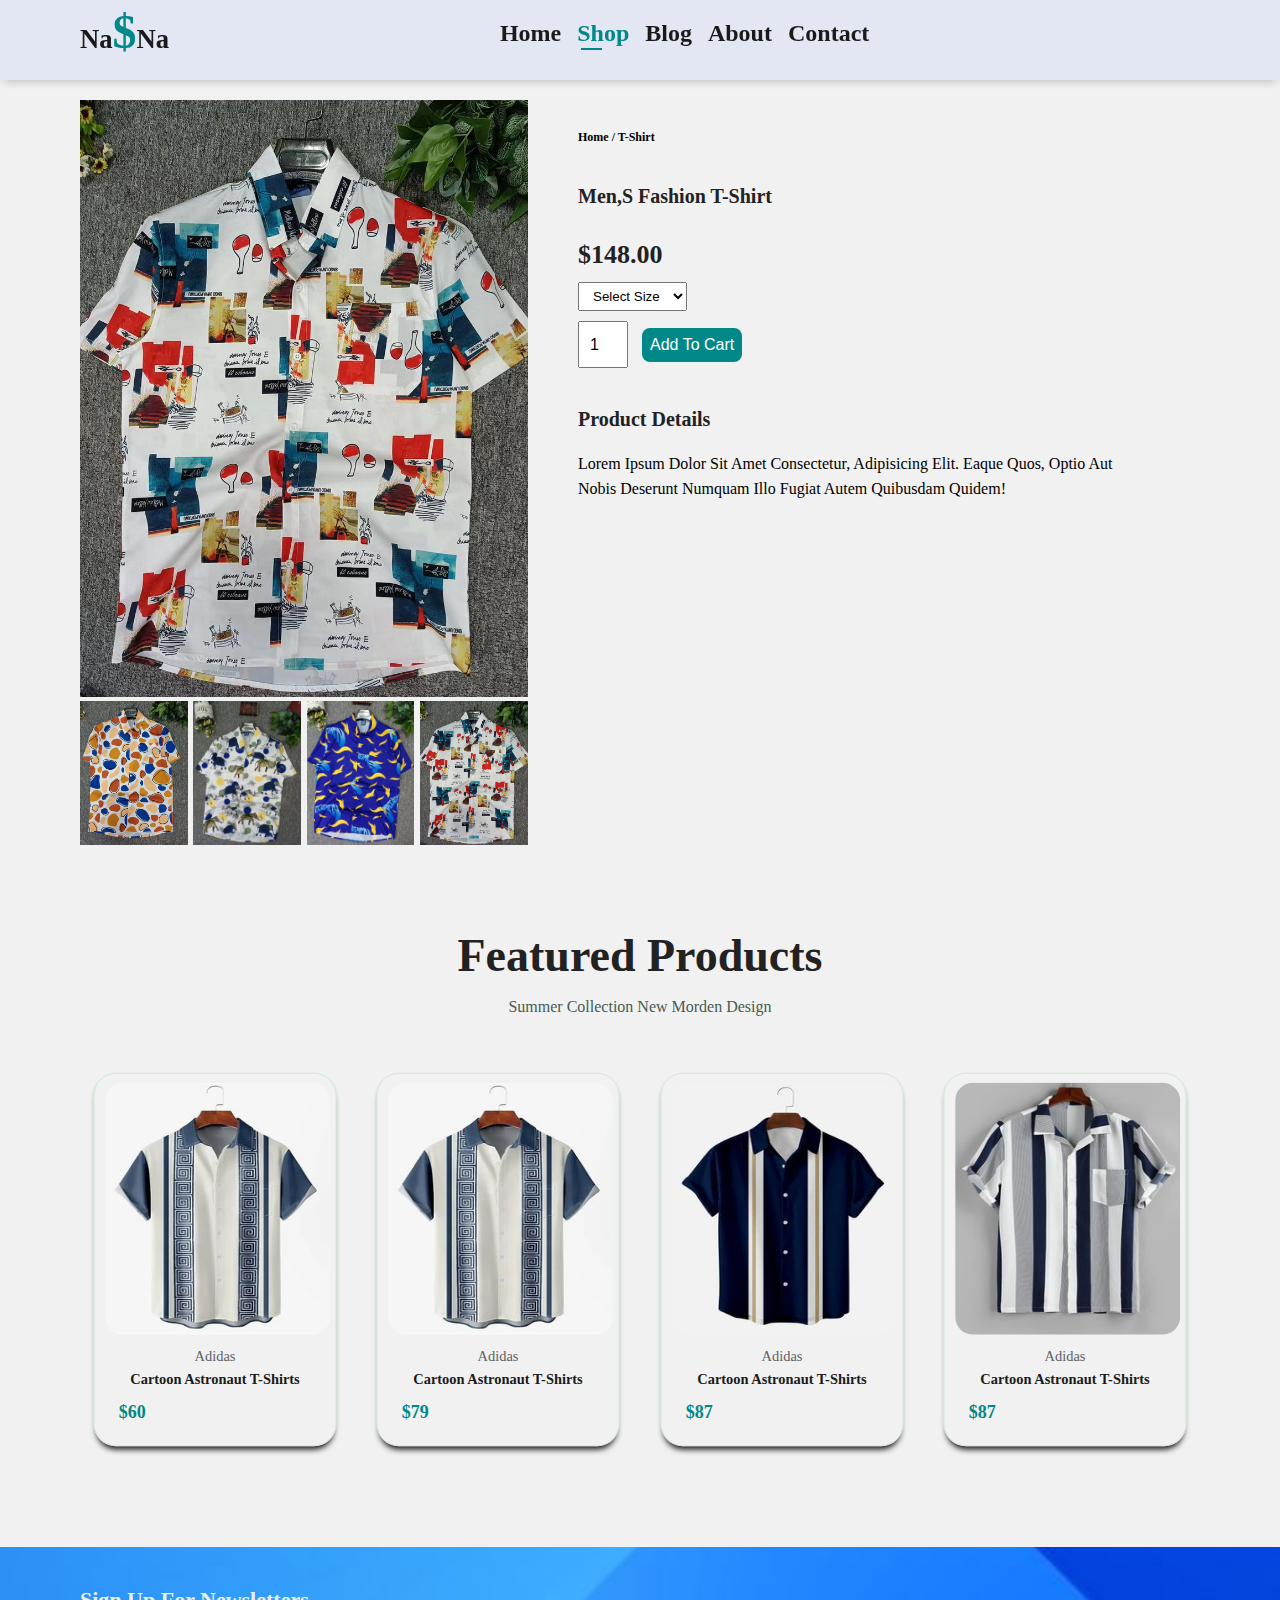
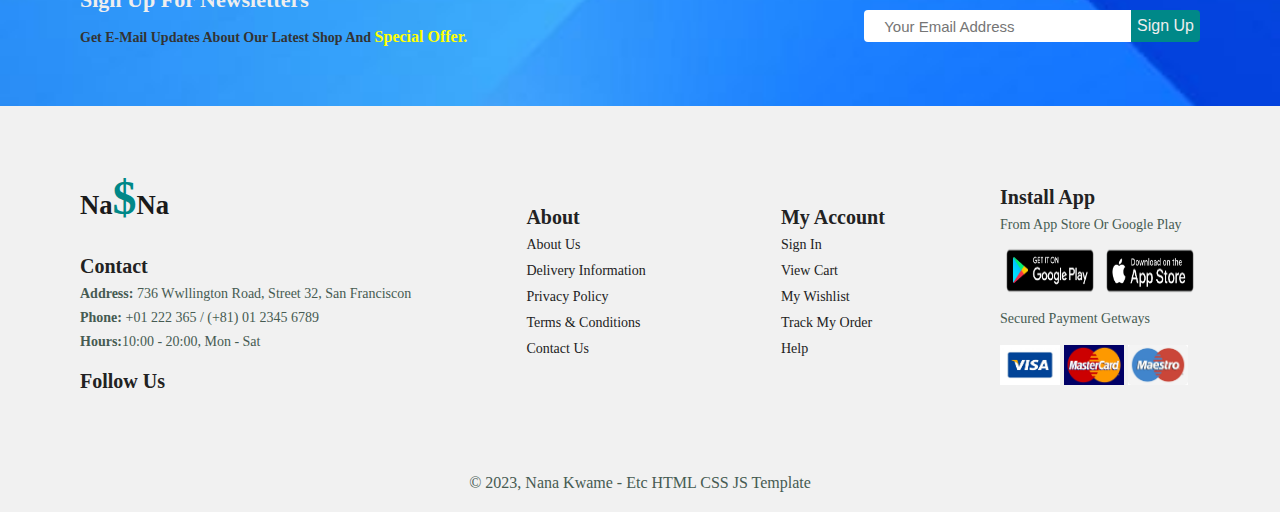
<file: singleP.html>
<!DOCTYPE html>
<html lang="en">
<head>
    <meta charset="UTF-8">
    <meta name="viewport" content="width=device-width, initial-scale=1.0">
    <link rel="stylesheet" href="https://cdnjs.cloudflare.com/ajax/libs/font-awesome/6.4.2/css/all.min.css" integrity="sha512-z3gLpd7yknf1YoNbCzqRKc4qyor8gaKU1qmn+CShxbuBusANI9QpRohGBreCFkKxLhei6S9CQXFEbbKuqLg0DA==" crossorigin="anonymous" referrerpolicy="no-referrer" />
    <link rel="stylesheet" href="shop.css">
    <title>E-commerce</title>
</head>
<body>
    <section id="section1">
           <nav class="nav-header">

               <div class="nav-links">
                <div class="logo">
                    <a href="#">
                        <small>na<span>$</span>na</small>
                    </a>
                </div>
                <div class="link-menu">
                    <ul class="menu-links">
                        <a href="#"><i class="fa-solid fa-close"></i></a> 
                      <li><a  href="index.html">home</a></li>  
                      <li><a class="active" href="shop.html">shop</a></li>  
                      <li><a href="blog.html">blog</a></li>  
                      <li><a href="about.html">about</a></li>  
                      <li><a href="contact.html">contact</a></li>  
                      <li class="ig-bag"><a href="cart.html"><i class="fa-solid fa-bag-shopping"></i></a></li>  
                    </ul>
                </div>
                <div class="bars">
                    <li><a href="cart.html"><i class="fa-solid fa-bag-shopping"></i></a></li>  
                    <li class="fas solid fa-bars"></li>
                </div>
               </div>
            

           </nav>
        
    </section>

       <section class="single">
        <div class="single-details">
           <div class="single-img">
              <img src="./images/shirt-5.jpg" width="100%" class="m-1">
                 <div class="small-mg-grp">
                    <div class="small-colu">
                        <img src="./images/shirt-2.jpg" width="100%" alt="" class="small-1">
                    </div>
                    <div class="small-colu">
                        <img src="./images/shirt-3.jpg" width="100%" alt="" class="small-1">
                    </div>
                    <div class="small-colu">
                        <img src="./images/shirt-4.jpg" width="100%" alt="" class="small-1">
                    </div>
                    <div class="small-colu">
                        <img src="./images/shirt-5.jpg" width="100%" alt="" class="small-1">
                    </div>
                 </div> 
           </div>
           <div class="single-pro-details">
             <h6>home / t-shirt</h6>
               <h4>men,s fashion t-shirt</h4>
                 <h2>$148.00</h2>
                 <div class="selet">
                    <select>
                        <option>select size</option>
                        <option>xl</option>
                        <option>xxl</option>
                        <option>small</option>
                        <option>large</option>
                    </select>
                     <div class="input-c">
                        <input type="number" value="1">
                          <button class="btn-shop">add to cart</button>
                     </div>
                     <div class="text-wrp">
                       <h4>product details</h4>
                          <span>Lorem ipsum dolor
                             sit amet consectetur, 
                             adipisicing elit. 
                             Eaque quos, 
                             optio aut nobis deserunt 
                             numquam illo 
                            fugiat autem quibusdam quidem!</span>
                        </div>
                 </div>
           </div>
        </div>
       </section>

       <section class="section4">
        <div class="product-container">
            <h2>featured products</h2>
             <p>summer collection new morden design</p>
             <div class="pro-container">
               
              
               <div class="pro-1">
                   <img src="./images/shirt-14.jpg" alt="" class="mg1">
                   <div class="discr">
                       <span>adidas</span>
                        <h5>Cartoon Astronaut T-Shirts</h5>
                        <div class="stars">
                           <i class="fa-solid fa-star"></i>
                           <i class="fa-solid fa-star"></i>
                           <i class="fa-solid fa-star"></i>
                           <i class="fa-solid fa-star"></i>
                           <i class="fa-solid fa-star"></i>
                        </div>
                        <div class="pric">
                           <h4>$60</h4>
                           <i class="fa-solid fa-cart-shopping"></i>
                        </div>
                   </div>
               </div>
               <div class="pro-1">
                   <img src="./images/shirt-14.jpg" alt="" class="mg1">
                   <div class="discr">
                       <span>adidas</span>
                        <h5>Cartoon Astronaut T-Shirts</h5>
                        <div class="stars">
                           <i class="fa-solid fa-star"></i>
                           <i class="fa-solid fa-star"></i>
                           <i class="fa-solid fa-star"></i>
                           <i class="fa-solid fa-star"></i>
                           <i class="fa-solid fa-star"></i>
                        </div>
                        <div class="pric">
                           <h4>$79</h4>
                           <i class="fa-solid fa-cart-shopping"></i>
                        </div>
                   </div>
               </div>
               <div class="pro-1">
                   <img src="./images/shirt-13.jpg" alt="" class="mg1">
                   <div class="discr">
                       <span>adidas</span>
                        <h5>Cartoon Astronaut T-Shirts</h5>
                        <div class="stars">
                           <i class="fa-solid fa-star"></i>
                           <i class="fa-solid fa-star"></i>
                           <i class="fa-solid fa-star"></i>
                           <i class="fa-solid fa-star"></i>
                           <i class="fa-solid fa-star"></i>
                        </div>
                        <div class="pric">
                           <h4>$87</h4>
                           <i class="fa-solid fa-cart-shopping"></i>
                        </div>
                   </div>
               </div>
               <div class="pro-1">
                   <img src="./images/shirt-12.jpg" alt="" class="mg1">
                   <div class="discr">
                       <span>adidas</span>
                        <h5>Cartoon Astronaut T-Shirts</h5>
                        <div class="stars">
                           <i class="fa-solid fa-star"></i>
                           <i class="fa-solid fa-star"></i>
                           <i class="fa-solid fa-star"></i>
                           <i class="fa-solid fa-star"></i>
                           <i class="fa-solid fa-star"></i>
                        </div>
                        <div class="pric">
                           <h4>$87</h4>
                           <i class="fa-solid fa-cart-shopping"></i>
                        </div>
                   </div>
               </div>
             </div>
        </div>
   </section>
       
     <section class="section9">
        <div class="news-container">
            <div class="news-text">
                <h4>sign up for newsletters</h4>
                <p>get e-mail updates about our latest shop and <span>special offer.</span></p>
            </div>
            <div class="input-wrap">
                <input type="text" class="input" placeholder="your email address">
                <button class="signup">sign up</button>
            </div>
            
        </div>
     </section>

     <footer>
        <div class="footer">
            <div class="colu-1">
                <div class="logo">
                    <a href="#">
                        <small>na<span>$</span>na</small>
                    </a>
                </div>
                <div class="foot-text">
                    <h4>contact</h4>
                    <p> <strong>address:</strong> 736 wwllington road, street 32, san franciscon</p>
                     <p><strong>phone:</strong> +01 222 365 / (+81) 01 2345 6789</p>
                     <p><strong>hours:</strong>10:00 - 20:00, mon - sat</p>
                       <div class="follow">
                        <h4>follow us</h4>
                       </div>
                       <div class="icons">
                        <i class="fa-brands fa-facebook"></i>
                        <i class="fa-brands fa-instagram"></i>
                        <i class="fa-brands fa-twitter"></i>
                        <i class="fa-brands fa-google"></i>
                        <i class="fa-brands fa-youtube"></i>
                       </div>
                </div>
                
            </div>
             <div class="colu-2">
                <h4>about</h4>
                 <a href="#">about us</a>
                 <a href="#">delivery information</a>
                 <a href="#">privacy policy</a>
                 <a href="#">terms & conditions</a>
                 <a href="#">contact us</a>
             </div> 
             <div class="colu-3">
                <h4>my account</h4>
                 <a href="#">sign in</a>
                 <a href="#">view cart</a>
                 <a href="#">my wishlist</a>
                 <a href="#">track my order</a>
                 <a href="#">help</a>
             </div> 
              <div class="app">
                <h4>install app</h4>
                  <p>from app store or google play</p>
                     <div class="store">
                        <a href="#">
                    
                            <img src="./images/logo_playstore-02.png" alt="" class="play">
                            
                        </a>
                          <a href="">
                        
                            <img src="./images/logo_appstore-01.png" alt="" class="apple">
                              
                          </a>
                     </div>
                       <div class="sec">
                        <p>secured payment getways</p>
                           <div class="im">
                            <img src="./images/visa.jpg" alt="" class="visa">
                            <img src="./images/master-c.jpg" alt="" class="master-c">
                            <img src="./images/mastro.jpg" alt="" class="mastro">
                           </div>
                       </div>
                    
              </div>
              
        </div>
        <div class="copy">
            <p>&copy; 2023, nana kwame - etc HTML CSS JS template</p>
        </div>
     </footer>

       <script>
        let mainImg = document.querySelector('.m-1');
        let small = document.getElementsByClassName('small-1')

          small[0].onclick = function () {
            mainImg.src = small[0].src;
          }

          small[1].onclick = function () {
            mainImg.src = small[1].src;
          }

          small[2].onclick = function () {
            mainImg.src = small[2].src;
          }
          small[3].onclick = function () {
            mainImg.src = small[3].src;
          }
       </script>

    <script src="app.js"></script>
</body>
</html>
</file>
<file: style.css>
@import url("https://fonts.googleapis.com/css?family=Open+Sans|Roboto:400,700&display=swap");


:root {
    /* dark shades of primary color*/
    --clr-primary-1: hsl(205, 86%, 17%);
    --clr-primary-2: hsl(205, 77%, 27%);
    --clr-primary-3: hsl(205, 72%, 37%);
    --clr-primary-4: hsl(205, 63%, 48%);
    /* primary/main color */
    --clr-primary-5: hsl(205, 78%, 60%);
    /* lighter shades of primary color */
    --clr-primary-6: hsl(205, 89%, 70%);
    --clr-primary-7: hsl(205, 90%, 76%);
    --clr-primary-8: hsl(205, 86%, 81%);
    --clr-primary-9: hsl(205, 90%, 88%);
    --clr-primary-10: hsl(205, 100%, 96%);
    /* darkest grey - used for headings */
    --clr-grey-1: hsl(209, 61%, 16%);
    --clr-grey-2: hsl(211, 39%, 23%);
    --clr-grey-3: hsl(209, 34%, 30%);
    --clr-grey-4: hsl(209, 28%, 39%);
    /* grey used for paragraphs */
    --clr-grey-5: hsl(210, 22%, 49%);
    --clr-grey-6: hsl(209, 23%, 60%);
    --clr-grey-7: hsl(211, 27%, 70%);
    --clr-grey-8: hsl(210, 31%, 80%);
    --clr-grey-9: hsl(212, 33%, 89%);
    --clr-grey-10: hsl(210, 36%, 96%);
    --clr-white: #fff;
    --clr-red-dark: hsl(360, 67%, 44%);
    --clr-red-light: hsl(360, 71%, 66%);
    --clr-green-dark: hsl(125, 67%, 44%);
    --clr-green-light: hsl(125, 71%, 66%);
    --clr-black: #222;
    --ff-primary: "Roboto", sans-serif;
    --ff-secondary: "Open Sans", sans-serif;
    --transition: all 0.3s linear;
    --spacing: 0.1rem;
    --radius: 0.25rem;
    --light-shadow: 0 5px 15px rgba(0, 0, 0, 0.1);
    --dark-shadow: 0 5px 15px rgba(0, 0, 0, 0.2);
    --max-width: 1170px;
    --fixed-width: 620px;


  }

  *{
    margin: 0;
    padding: 0;
    text-decoration: none;
    list-style-type: none;
    box-sizing: border-box;
     text-transform: capitalize;
     --ff-primary: "Roboto", sans-serif;
  }

  h1{
    font-size: 50px;
    line-height: 64px;
    color: #222;
  }

  h2{
    font-size: 46px;
    line-height: 54px;
    color: #222;
  }

  h4{
    font-size: 20px;
    color: #222;
  }

  h6{
    font-size: 12px;
    font-weight: 700;
 
  }

  p{
    font-size: 16px;
    color: #465b52;
    margin: 15px 0 20px 0;
  }

  section-1{
    padding: 40px 80px;
  }
  section-m1{
    margin: 40px 0;
  }

  body{
    width: 100%;
    background-color: #e3e6f3;
  }


  /* nav header start here */
    .nav-header{
        height: 80px;
        width: 100%;
        background-color: #e3e6f3;
        box-shadow: 0 6px 8px -4px rgba(0, 0, 0, 0.2);
         padding: 20px 80px;
         position: fixed;
         top: 0;
         left: 0;
         z-index: 999;
    }
              .logo{
                 margin-top: -1rem;
              }

           .logo a{
            font-size: 2rem;
           }
             .logo small{
                color: #1a1a1a;
                font-weight: 600;
             }
             .logo span{
                color: #088;
                font-size: 3rem;
                font-weight: 600;
             }

        .nav-links{
            display: flex;
            justify-content: space-between;
        }

          .menu-links{
             display: flex;
              gap: 1rem;
          }
          .menu-links a{
           
              font-size: 1.5rem;
              color: #1a1a1a;
              font-weight: 600;
              transition: var(--transition);
              position: relative;

          }

          .menu-links a:hover{
            color: #088;
          }
               .menu-links a:hover,
               .menu-links a.active{
            color: #088;
            
          }
          .menu-links a.active::after,
          .menu-links a:hover::after{
             content: "";
             width: 40%;
             height: 2px;
             background-color: #088;
             position: absolute;
             bottom: -4px;
             left: 4px;
          }

          .fa-close{
            display: none;
          }

          .bars{
            display: flex;
            justify-content: center;
            align-items: center;
            font-size: 1.5rem;
            gap: 0.5rem;
          }

             .bars .fa-bag-shopping,
             .fa-bars{
                 display: none;
             }
                .fa-bars:hover{
                  color: #088;
                  cursor: pointer;
                }

             .fa-bag-shopping:hover{
                 color: #088;
              }

          .fa-bag-shopping{
            font-size: 1.5rem;
          }

          .hero{
            background: url('./images/freestocks-_3Q3tsJ01nc-unsplash.jpg');
            width: 100%;
            height: 90vh;
             background-size: cover;
             background-position: top 25% right 0;
             padding: 0 80px;
             display: flex;
             align-items: flex-start;
             flex-direction: column;
             justify-content: center;
            
          }
          .hero h2{
            color: #088;
          }
          .hero h4{
             margin: 1rem;
             color: #000;
             font-weight: bolder;
          }
          .hero p{
             font-size: 1.3rem;
             color: #088;
             font-weight: bolder;
          }
           
          .btn-shop{
            font-size: 1rem;
            background-color: #088;
            color: #1a1a1a;
            padding: 0.5rem;
            border: none;
            border-radius: 0.5rem;
            cursor: pointer;
            transition: 0.3s;
          }

          .btn-shop:hover{
            
            background-color: #1a1a1a;
            color: #088;
          }
          .feature-section{
            padding: 40px 80px;
            display: flex;
            justify-content: space-between;
            align-items: center;
            flex-wrap: wrap;
          }
          .feature-box{
            width: 230px;
            text-align: center;
            padding: 25px 15px;
            box-shadow: 4px 5px 7px rgba(0, 0, 0, 0.1);
            border: 1px solid #cce7d0;
            border-radius: 4px;
          }

          .feature-box h6{
            line-height: 1;
            padding: 5px 5px 5px 5px;
            background-color: #088;
            color: #1a1a1a;
            font-size: 1rem;
            border-radius: 4px;
            margin-top: 1rem;
            display: inline-block;
          }
           .ilu-1{
            height: 200px;
            width: 200px;
           }
           .ilu-1{
            height: 200px;
            width: 200px;
           }
           .ilu-2{
            height: 200px;
            width: 200px;
           }
           .ilu-3{
            height: 200px;
            width: 200px;
           }
           .ilu-4{
            height: 200px;
            width: 200px;
           }


              .product-container{
                padding: 40px 80px;
                text-align: center;
              }

              .mg1{
                width: 250px;
                height: 280px;
                border-radius: 20px;
              }

              

              .pro-container{
                display: flex;
                justify-content: space-between;
                align-items: center;
                flex-wrap: wrap;
                
              }
               .pro-1{
                width: 23%;
                min-width: 270px;
                padding: 10px 12px;
                border: 1px solid #cce7d0;
                box-shadow: 0 6px 7px -4px;
                display: flex;
                border-radius: 25px;
                flex-direction: column;
                 /* align-items: center; 
                justify-content: center;  */
                margin-top: 1rem;
                cursor: pointer;
                transform: scale(0.9);
                transition: 0.3s;
                text-align: center;
               }
               .pro-1:hover{
                 transform: scale(1);
               }

                 .discr{
                  margin: 15px;
                 }

               .discr span{
                  font-size: 1rem;
                  color: #606063;
                  
                  
                  
               }
               .discr h5{
                  font-size: 1rem;
                  color: #1a1a1a;
                  padding-top: 0.5rem;
               }
               .stars{
                padding: 0.5rem;
                color: rgba(243, 181, 25);
                
               }
               .pric{
                display: flex;
                justify-content: space-between;
              
               }
               .pric h4{
                 color: #088;
               }
               .pric .fa-cart-shopping{
                 color: #088;
               }

               .banner{
                 margin: 40px 0;
                 display: flex;
                 justify-content: center;
                 align-items: center;
                 flex-direction: column;
                 background: url('./images/banner1.jpg');
                 width: 100%;
                 height: 40vh;
                 background-position: center;
                 background-size: cover;
               }
               .banner h4{
                color: #eee;
                font-size: 1.5rem;
                font-weight: bold;
               }
               .banner h2{
                  color: #eee;
                  font-size: 30px;
                  padding: 10px 0;
               }
               .banner span{
                color: #ef3636;
               }
               .btn-exp button{
                font-size: 14px;
                font-weight: 600;
                padding: 15px 30px;
                color: #000;
                background-color: #fff;
                border-radius: 4px;
                cursor: pointer;
                border: none;
                outline: none;
                transition: 0.5s;
               }
               .btn-exp button:hover{
                 color: #fff;
                 background-color: #000;
               }


               .banner-container-2{
                display: flex;
                align-items: center;
                justify-content: space-between;
                flex-wrap: wrap;
                padding: 40px 80px;
                margin-top: -3rem;
               }

               .banner-box{
                 display: flex;
                 justify-content: center;
                 align-items: flex-start;
                 flex-direction: column;
                 margin: 40px 0;
                 padding: 30px;
                 background: url('./images/banner-8.jpg');
                 min-width: 580px;
                 height: 50vh;
                 background-position: center;
                  background-size: cover;
               }
                  .btn-exp button{
                    font-size: 14px;
                    font-weight: 600;
                    padding: 15px 30px;
                    color: #000;
                    background-color: #fff;
                    border-radius: 4px;
                    cursor: pointer;
                    border: none;
                    outline: none;
                    transition: 0.5s;
                   }
                   .btn-exp button:hover{
                     color: #fff;
                     background-color: #000;
                     border: none;
                   }
               
               .banner-box2{
                 display: flex;
                 justify-content: center;
                 align-items: flex-start;
                 flex-direction: column;
                  padding: 30px;
                 background: url('./images/banner-10.jpg');
                 min-width: 580px;
                 height: 50vh;
                 margin: 40px 0;
                 background-position: center;
                  background-size: cover;
               }

               .banner-box h4{
                color: #eee;
                font-size: 25px;
                font-weight: 500;
               }
               .banner-box h2{
                color: #eee;
                font-size: 28px;
                font-weight: 800;
               }
               .banner-box span{
                color: #eee;
                font-size: 20px;
                font-weight: 800;
                padding-bottom: 15px;
               }
               .banner-box2 h4{
                color: #eee;
                font-size: 25px;
                font-weight: 500;
               }
               .banner-box2 h2{
                color: #eee;
                font-size: 28px;
                font-weight: 800;
               }
               .banner-box2 span{
                color: #eee;
                font-size: 20px;
                font-weight: 800;
                padding-bottom: 15px;
               }

               .btn-exp2 button{
                font-size: 14px;
                font-weight: 600;
                padding: 15px 30px;
                color: #eee;
                background-color: transparent;
                border: 1px solid #eee;
                border-radius: 4px;
                cursor: pointer;
                transition: 0.5s;
               }
               .btn-exp2 button:hover{
                 color: #fff;
                 background-color: #000;
                 border: none;
               }
                 
               .banner3-container{
                padding: 0 80px;
                  display: flex;
                  justify-content: space-between;
                  align-items: center;
                  flex-wrap: wrap;
               }

               .banner-box3{
                display: flex;
                justify-content: center;
                     align-items: flex-start;
                     flex-direction: column;
                  padding: 30px;
                 background: url('./images/banner-14.jpg');
                 min-width: 30%;
                 height: 30vh;
                 background-position: center;
                  background-size: cover;
                  margin-bottom: 20px;
               }
               .banner-box4{
                display: flex;
                justify-content: center;
                     align-items: flex-start;
                     flex-direction: column;
                  padding: 30px;
                 background: url('./images/banner-20.jpg');
                 min-width: 30%;
                 height: 30vh;
                 background-position: center;
                  background-size: cover;
                  margin-bottom: 20px;
               }
               .banner-box5{
                display: flex;
                justify-content: center;
                     align-items: flex-start;
                     flex-direction: column;
                  padding: 30px;
                 background: url('./images/banner-18.jpg');
                 min-width: 30%;
                 height: 30vh;
                 background-position: center;
                  background-size: cover;
                  margin-bottom: 20px;
               }
                .banner-box4 h2{
                  color: #eee;
                font-size: 22px;
                font-weight: 900;
                }
                .banner-box5 h2{
                  color: #eee;
                font-size: 22px;
                font-weight: 900;
                }
                .banner-box4 h3{
                  color: #eee;
                font-size: 20px;
                font-weight: 900;
                }
                .banner-box5 h3{
                  color: #eee;
                font-size: 20px;
                font-weight: 900;
                }
               .banner-box3 h2{
                color: #eee;
                font-size: 22px;
                font-weight: 900;
               }
               .banner-box3 h3{
                color: #eee;
                font-size: 20px;
                font-weight: 800;
               }

                 /* news start here */

                 .news-container{
                    display: flex;
                    justify-content: space-between;
                    align-items: center;
                     flex-wrap: wrap;
                     background: url('./images/news.jpg');
                     background-size: cover;
                     background-position: 20% 30%;
                     background-color: #041e42;
                     padding: 40px 80px;
                     margin: 40px 0;
                         }
                         .news-text h4{
                            font-size: 22px;
                            font-weight: 700;
                            color: #eee;
                         }
                         .news-text p{
                            font-size: 14px;
                            font-weight: 600;
                            color: #333;
                         }
                         .news-text span{
                            color: yellow;
                            font-size: 1rem;
                         }
                         .input-wrap{
                          display: flex;
                          width: 30%;
                         }
                         .input{
                          height: 2rem;
                          padding: 0 1.2rem;
                          font-size: 15px;
                          width: 100%;
                          border: 1px solid transparent;
                          border-radius:  4px 0 0 4px ;
                          outline: none;
                         }
                         .signup{
                            white-space: nowrap;
                            background-color: #088;
                            color: #eee;
                            border: 1px solid transparent;
                            padding: 5px;
                              font-size: 1rem;
                              border-radius:  0 4px 4px 0 ;
                         }


                          .footer{
                             padding: 40px 80px;
                              display: flex;
                              flex-wrap: wrap;
                              justify-content: space-between;
                          }

                            .colu-1 .logo{
                              margin-bottom: 30px;
                            }

                          .colu-2{
                            display: flex;
                            flex-direction: column;
                             align-items: flex-start;
                              margin-bottom: 20px;
                          }

                              .footer
                              .colu-2,
                              .colu-3{
                                  font-size: 15px;
                                  padding: 20px;
                                  display: flex;
                                  justify-content: flex-start;
                                  align-items: flex-start;
                              }
                              .footer p{
                                  font-size: 14px;
                                  margin: 0 0 8px 0;
                              }
                              .footer h4{
                                  font-size: 20px;
                                  margin: 0 0 8px 0;
                              }

                               .footer .colu-2,
                               .colu-3, a{
                                  color: #222;
                                  margin-bottom: 10px;
                                  font-size: 14px;
                               }
                          .colu-3{
                            display: flex;
                              align-items: flex-start;
                            flex-direction: column;
                            margin-bottom: 20px;
                          }
                          
                           .colu-2,
                           .colu-3{
                            transition: 0.3s;
                           }
                           .colu-2,
                           .colu-3, a:hover{
                              color: #088;
                           }

                            .follow{
                              margin-top: 20px;
                            }

                            .icons i{
                             color: #465b52;
                             padding-right: 4px;
                             cursor: pointer;
                            }

                            .icons i:hover{
                               color: #088;
                            }

                           .play{
                            width: 100px;
                              height: 60px;
                            
                           }
                          .apple{
                            width: 100px;
                             height: 60px;
                             
                          }
                            .master-c,
                            .mastro,
                            .visa{
                              margin: 10px 0 15px 0;
                            }
                          .master-c{
                           width: 60px;
                           height: 40px;
                          }
                          .mastro{
                           width: 60px;
                           height: 40px;
                          }
                          .visa{
                           width: 60px;
                           height: 40px;
                          }
                           .store{
                            display: flex;
                          
                           }
                           .store a{
                            display: flex;
                            
                           }
                          .copy{
                             width: 100%;
                            text-align: center;
                          }
                   /* ends here */



   /* end here */

    

    /* responsive */


    @media (max-width: 799px) {
             .menu-links{
              display: flex;
              flex-direction: column;
              justify-content: flex-start;
              align-items: flex-start;
              position: fixed;
              top: 0;
              right: -300px;
              height: 100vh;
              width: 300px;
              background-color: #eee;
              box-shadow: 0 40px 60px rgba(0, 0, 0, 0.1);
              padding: 80px 0 0 10px;
               transition: 0.3s;
             }
              .bars .fa-bag-shopping,
              .fa-bars{
                display: block;
                cursor: pointer;
              }
              
               .menu-links.active{
                    right: 0;
               }
             .menu-links li{
              margin-bottom: 25px;
             }
             .ig-bag{
              display: none;

             }
             .fa-close{
              display: block;
             }
             
          .hero{
            height: 95vh;
             padding: 0 80px;
             background-position: top 30% right 30%;
          }
          .feature-section{
           
            justify-content: center;
        
          }
          .feature-box{
            margin: 15px 15px;
            
          }
          
          .pro-container{
            text-align: center;
            display: flex;
            justify-content: center;
            align-items: center;
            flex-wrap: wrap;
          }
              .product-container{
                justify-content: center;
                text-align: center;
              }
          .pro-1{
            margin: 15px;
            display: flex;
            flex-wrap: wrap;
           }  
           .banner{
             height: 30vh;
           }
           .banner-box{
              min-width: 100%;
              height: 35vh;
           }
           .banner-box2{
              min-width: 100%;
              height: 35vh;
           }
          .banner3-container{
            padding: 0 40px;
          }
          .banner-box3,
          .banner-box4,
          .banner-box5{
            width: 30%;
               
          }
          .input-wrap{
            padding-right: 1.5rem;
          } 
          .input-wrap .input{
            width: 200px;
            
          }
    }

    @media (max-width: 477px) {
       .nav-header{
        padding: 10px 30px;
       }
       .feature-section{
        padding: 20px;
       }
       
       .logo{
        margin-top: 0.1rem;
       }
        .h2{
          font-size: 32px;
        }
        h1{
          font-size: 38px;
        }
       .hero{
          padding: 0 20px;
          background-position: 53%;
       }
       .banner-box{
        margin-bottom: 10px;
       }
       .banner3-container{
        padding: 0 20px;
       }
       .banner-box3,
       .banner-box4,
       .banner-box5{
        width: 100%;
       }

       
       .banner-box,
       .banner-box2{
         padding: 0 20px;
           width: 500px;
            
       }
       .news-text{
         padding: 40px 20px;
       }
       .copy{
        text-align: start;
        padding: 0.5rem;
       }
       
       .pro-1{
        width: 100%;
       }

      
      .hero h4{
         margin: 1rem;
         color: #f1f1f1;
         font-weight: bolder;
         font-size: 30px;
      }
      
       .hero h1{
        color: goldenrod;
       }
    }
</file>
<file: shop.css>
@import url("https://fonts.googleapis.com/css?family=Open+Sans|Roboto:400,700&display=swap");


:root {
    /* dark shades of primary color*/
    --clr-primary-1: hsl(205, 86%, 17%);
    --clr-primary-2: hsl(205, 77%, 27%);
    --clr-primary-3: hsl(205, 72%, 37%);
    --clr-primary-4: hsl(205, 63%, 48%);
    /* primary/main color */
    --clr-primary-5: hsl(205, 78%, 60%);
    /* lighter shades of primary color */
    --clr-primary-6: hsl(205, 89%, 70%);
    --clr-primary-7: hsl(205, 90%, 76%);
    --clr-primary-8: hsl(205, 86%, 81%);
    --clr-primary-9: hsl(205, 90%, 88%);
    --clr-primary-10: hsl(205, 100%, 96%);
    /* darkest grey - used for headings */
    --clr-grey-1: hsl(209, 61%, 16%);
    --clr-grey-2: hsl(211, 39%, 23%);
    --clr-grey-3: hsl(209, 34%, 30%);
    --clr-grey-4: hsl(209, 28%, 39%);
    /* grey used for paragraphs */
    --clr-grey-5: hsl(210, 22%, 49%);
    --clr-grey-6: hsl(209, 23%, 60%);
    --clr-grey-7: hsl(211, 27%, 70%);
    --clr-grey-8: hsl(210, 31%, 80%);
    --clr-grey-9: hsl(212, 33%, 89%);
    --clr-grey-10: hsl(210, 36%, 96%);
    --clr-white: #fff;
    --clr-red-dark: hsl(360, 67%, 44%);
    --clr-red-light: hsl(360, 71%, 66%);
    --clr-green-dark: hsl(125, 67%, 44%);
    --clr-green-light: hsl(125, 71%, 66%);
    --clr-black: #222;
    --ff-primary: "Roboto", sans-serif;
    --ff-secondary: "Open Sans", sans-serif;
    --transition: all 0.3s linear;
    --spacing: 0.1rem;
    --radius: 0.25rem;
    --light-shadow: 0 5px 15px rgba(0, 0, 0, 0.1);
    --dark-shadow: 0 5px 15px rgba(0, 0, 0, 0.2);
    --max-width: 1170px;
    --fixed-width: 620px;


  }

  *{
    margin: 0;
    padding: 0;
    text-decoration: none;
    list-style-type: none;
    box-sizing: border-box;
     text-transform: capitalize;
     --ff-primary: "Roboto", sans-serif;
  }

  h1{
    font-size: 50px;
    line-height: 64px;
    color: #222;
  }

  h2{
    font-size: 46px;
    line-height: 54px;
    color: #222;
  }

  h4{
    font-size: 20px;
    color: #222;
  }

  h6{
    font-size: 12px;
    font-weight: 700;
 
  }

  p{
    font-size: 16px;
    color: #465b52;
    margin: 15px 0 20px 0;
  }

  section-1{
    padding: 40px 80px;
  }
  section-m1{
    margin: 40px 0;
  }

  body{
    width: 100%;
    background-color: #f1f1f1;
  }


  /* nav header start here */
    .nav-header{
        height: 80px;
        width: 100%;
        background-color: #e3e6f3;
        box-shadow: 0 6px 8px -4px rgba(0, 0, 0, 0.2);
         padding: 20px 80px;
         position: fixed;
         top: 0;
         left: 0;
         z-index: 999;
    }
              .logo{
                 margin-top: -1rem;
              }

           .logo a{
            font-size: 2rem;
           }
             .logo small{
                color: #1a1a1a;
                font-weight: 600;
             }
             .logo span{
                color: #088;
                font-size: 3rem;
                font-weight: 600;
             }

        .nav-links{
            display: flex;
            justify-content: space-between;
        }

          .menu-links{
             display: flex;
              gap: 1rem;
          }
          .menu-links a{
           
              font-size: 1.5rem;
              color: #1a1a1a;
              font-weight: 600;
              transition: var(--transition);
              position: relative;

          }

          .menu-links a:hover{
            color: #088;
          }
               .menu-links a:hover,
               .menu-links a.active{
            color: #088;
            
          }
          .menu-links a.active::after,
          .menu-links a:hover::after{
             content: "";
             width: 40%;
             height: 2px;
             background-color: #088;
             position: absolute;
             bottom: -4px;
             left: 4px;
          }

          .fa-close{
            display: none;
          }

          .bars{
            display: flex;
            justify-content: center;
            align-items: center;
            font-size: 1.5rem;
            gap: 0.5rem;
          }

             .bars .fa-bag-shopping,
             .fa-bars{
                 display: none;
             }
                .fa-bars:hover{
                  color: #088;
                  cursor: pointer;
                }

             .fa-bag-shopping:hover{
                 color: #088;
              }

          .fa-bag-shopping{
            font-size: 1.5rem;
          }

          .hero{
            background: url('./images/freestocks-_3Q3tsJ01nc-unsplash.jpg');
            width: 100%;
            height: 90vh;
             background-size: cover;
             background-position: top 25% right 0;
             padding: 0 80px;
             display: flex;
             align-items: flex-start;
             flex-direction: column;
             justify-content: center;
            
          }
          .hero h2{
            color: #088;
          }
          .hero h4{
             margin: 1rem;
             color: #000;
             font-weight: bolder;
          }
          .hero p{
             font-size: 1.3rem;
             color: #088;
             font-weight: bolder;
          }
           
          .btn-shop{
            font-size: 1rem;
            background-color: #088;
            color: #fff;
            padding: 0.5rem;
            border: none;
            border-radius: 0.5rem;
            cursor: pointer;
            transition: 0.3s;
          }

          .btn-shop:hover{
            
            background-color: #1a1a1a;
            color: #088;
          }
          .feature-section{
            padding: 40px 80px;
            display: flex;
            justify-content: space-between;
            align-items: center;
            flex-wrap: wrap;
          }
          .feature-box{
            width: 230px;
            text-align: center;
            padding: 25px 15px;
            box-shadow: 4px 5px 7px rgba(0, 0, 0, 0.1);
            border: 1px solid #cce7d0;
            border-radius: 4px;
          }

          .feature-box h6{
            line-height: 1;
            padding: 5px 5px 5px 5px;
            background-color: #088;
            color: #1a1a1a;
            font-size: 1rem;
            border-radius: 4px;
            margin-top: 1rem;
            display: inline-block;
          }
           .ilu-1{
            height: 200px;
            width: 200px;
           }
           .ilu-1{
            height: 200px;
            width: 200px;
           }
           .ilu-2{
            height: 200px;
            width: 200px;
           }
           .ilu-3{
            height: 200px;
            width: 200px;
           }
           .ilu-4{
            height: 200px;
            width: 200px;
           }


              .product-container{
                padding: 40px 80px;
                text-align: center;
              }

              .mg1{
                width: 250px;
                height: 280px;
                border-radius: 20px;
              }

              

              .pro-container{
                display: flex;
                justify-content: space-between;
                align-items: center;
                flex-wrap: wrap;
                
              }
               .pro-1{
                width: 23%;
                min-width: 270px;
                padding: 10px 12px;
                border: 1px solid #cce7d0;
                box-shadow: 0 6px 7px -4px;
                display: flex;
                border-radius: 25px;
                flex-direction: column;
                 /* align-items: center; 
                justify-content: center;  */
                margin-top: 1rem;
                cursor: pointer;
                transform: scale(0.9);
                transition: 0.3s;
                text-align: center;
               }
               .pro-1:hover{
                 transform: scale(1);
               }

                 .discr{
                  margin: 15px;
                 }

               .discr span{
                  font-size: 1rem;
                  color: #606063;
                  
                  
                  
               }
               .discr h5{
                  font-size: 1rem;
                  color: #1a1a1a;
                  padding-top: 0.5rem;
               }
               .stars{
                padding: 0.5rem;
                color: rgba(243, 181, 25);
                
               }
               .pric{
                display: flex;
                justify-content: space-between;
              
               }
               .pric h4{
                 color: #088;
               }
               .pric .fa-cart-shopping{
                 color: #088;
               }

               .banner{
                 margin: 40px 0;
                 display: flex;
                 justify-content: center;
                 align-items: center;
                 flex-direction: column;
                 background: url('./images/banner1.jpg');
                 width: 100%;
                 height: 40vh;
                 background-position: center;
                 background-size: cover;
               }
               .banner h4{
                color: #eee;
                font-size: 1.5rem;
                font-weight: bold;
               }
               .banner h2{
                  color: #eee;
                  font-size: 30px;
                  padding: 10px 0;
               }
               .banner span{
                color: #ef3636;
               }
               .btn-exp button{
                font-size: 14px;
                font-weight: 600;
                padding: 15px 30px;
                color: #000;
                background-color: #fff;
                border-radius: 4px;
                cursor: pointer;
                border: none;
                outline: none;
                transition: 0.5s;
               }
               .btn-exp button:hover{
                 color: #fff;
                 background-color: #000;
               }


               .banner-container-2{
                display: flex;
                align-items: center;
                justify-content: space-between;
                flex-wrap: wrap;
                padding: 40px 80px;
                margin-top: -3rem;
               }

               .banner-box{
                 display: flex;
                 justify-content: center;
                 align-items: flex-start;
                 flex-direction: column;
                 margin: 40px 0;
                 padding: 30px;
                 background: url('./images/banner-8.jpg');
                 min-width: 580px;
                 height: 50vh;
                 background-position: center;
                  background-size: cover;
               }
                  .btn-exp button{
                    font-size: 14px;
                    font-weight: 600;
                    padding: 15px 30px;
                    color: #000;
                    background-color: #fff;
                    border-radius: 4px;
                    cursor: pointer;
                    border: none;
                    outline: none;
                    transition: 0.5s;
                   }
                   .btn-exp button:hover{
                     color: #fff;
                     background-color: #000;
                     border: none;
                   }
               
               .banner-box2{
                 display: flex;
                 justify-content: center;
                 align-items: flex-start;
                 flex-direction: column;
                  padding: 30px;
                 background: url('./images/banner-10.jpg');
                 min-width: 580px;
                 height: 50vh;
                 margin: 40px 0;
                 background-position: center;
                  background-size: cover;
               }

               .banner-box h4{
                color: #eee;
                font-size: 25px;
                font-weight: 500;
               }
               .banner-box h2{
                color: #eee;
                font-size: 28px;
                font-weight: 800;
               }
               .banner-box span{
                color: #eee;
                font-size: 20px;
                font-weight: 800;
                padding-bottom: 15px;
               }
               .banner-box2 h4{
                color: #eee;
                font-size: 25px;
                font-weight: 500;
               }
               .banner-box2 h2{
                color: #eee;
                font-size: 28px;
                font-weight: 800;
               }
               .banner-box2 span{
                color: #eee;
                font-size: 20px;
                font-weight: 800;
                padding-bottom: 15px;
               }

               .btn-exp2 button{
                font-size: 14px;
                font-weight: 600;
                padding: 15px 30px;
                color: #eee;
                background-color: transparent;
                border: 1px solid #eee;
                border-radius: 4px;
                cursor: pointer;
                transition: 0.5s;
               }
               .btn-exp2 button:hover{
                 color: #fff;
                 background-color: #000;
                 border: none;
               }
                 
               .banner3-container{
                padding: 0 80px;
                  display: flex;
                  justify-content: space-between;
                  align-items: center;
                  flex-wrap: wrap;
               }

               .banner-box3{
                display: flex;
                justify-content: center;
                     align-items: flex-start;
                     flex-direction: column;
                  padding: 30px;
                 background: url('./images/banner-14.jpg');
                 min-width: 30%;
                 height: 30vh;
                 background-position: center;
                  background-size: cover;
                  margin-bottom: 20px;
               }
               .banner-box4{
                display: flex;
                justify-content: center;
                     align-items: flex-start;
                     flex-direction: column;
                  padding: 30px;
                 background: url('./images/banner-20.jpg');
                 min-width: 30%;
                 height: 30vh;
                 background-position: center;
                  background-size: cover;
                  margin-bottom: 20px;
               }
               .banner-box5{
                display: flex;
                justify-content: center;
                     align-items: flex-start;
                     flex-direction: column;
                  padding: 30px;
                 background: url('./images/banner-18.jpg');
                 min-width: 30%;
                 height: 30vh;
                 background-position: center;
                  background-size: cover;
                  margin-bottom: 20px;
               }
                .banner-box4 h2{
                  color: #eee;
                font-size: 22px;
                font-weight: 900;
                }
                .banner-box5 h2{
                  color: #eee;
                font-size: 22px;
                font-weight: 900;
                }
                .banner-box4 h3{
                  color: #eee;
                font-size: 20px;
                font-weight: 900;
                }
                .banner-box5 h3{
                  color: #eee;
                font-size: 20px;
                font-weight: 900;
                }
               .banner-box3 h2{
                color: #eee;
                font-size: 22px;
                font-weight: 900;
               }
               .banner-box3 h3{
                color: #eee;
                font-size: 20px;
                font-weight: 800;
               }

                 /* news start here */

                 .news-container{
                    display: flex;
                    justify-content: space-between;
                    align-items: center;
                     flex-wrap: wrap;
                     background: url('./images/news.jpg');
                     background-size: cover;
                     background-position: 20% 30%;
                     background-color: #041e42;
                     padding: 40px 80px;
                     margin: 40px 0;
                         }
                         .news-text h4{
                            font-size: 22px;
                            font-weight: 700;
                            color: #eee;
                         }
                         .news-text p{
                            font-size: 14px;
                            font-weight: 600;
                            color: #333;
                         }
                         .news-text span{
                            color: yellow;
                            font-size: 1rem;
                         }
                         .input-wrap{
                          display: flex;
                          width: 30%;
                         }
                         .input{
                          height: 2rem;
                          padding: 0 1.2rem;
                          font-size: 15px;
                          width: 100%;
                          border: 1px solid transparent;
                          border-radius:  4px 0 0 4px ;
                          outline: none;
                         }
                         .signup{
                            white-space: nowrap;
                            background-color: #088;
                            color: #eee;
                            border: 1px solid transparent;
                            padding: 5px;
                              font-size: 1rem;
                              border-radius:  0 4px 4px 0 ;
                         }


                          .footer{
                             padding: 40px 80px;
                              display: flex;
                              flex-wrap: wrap;
                              justify-content: space-between;
                          }

                            .colu-1 .logo{
                              margin-bottom: 30px;
                            }

                          .colu-2{
                            display: flex;
                            flex-direction: column;
                             align-items: flex-start;
                              margin-bottom: 20px;
                          }

                              .footer
                              .colu-2,
                              .colu-3{
                                  font-size: 15px;
                                  padding: 20px;
                                  display: flex;
                                  justify-content: flex-start;
                                  align-items: flex-start;
                              }
                              .footer p{
                                  font-size: 14px;
                                  margin: 0 0 8px 0;
                              }
                              .footer h4{
                                  font-size: 20px;
                                  margin: 0 0 8px 0;
                              }

                               .footer .colu-2,
                               .colu-3, a{
                                  color: #222;
                                  margin-bottom: 10px;
                                  font-size: 14px;
                               }
                          .colu-3{
                            display: flex;
                              align-items: flex-start;
                            flex-direction: column;
                            margin-bottom: 20px;
                          }
                          
                           .colu-2,
                           .colu-3{
                            transition: 0.3s;
                           }
                           .colu-2,
                           .colu-3, a:hover{
                              color: #088;
                           }

                            .follow{
                              margin-top: 20px;
                            }

                            .icons i{
                             color: #465b52;
                             padding-right: 4px;
                             cursor: pointer;
                            }

                            .icons i:hover{
                               color: #088;
                            }

                           .play{
                            width: 100px;
                              height: 60px;
                            
                           }
                          .apple{
                            width: 100px;
                             height: 60px;
                             
                          }
                            .master-c,
                            .mastro,
                            .visa{
                              margin: 10px 0 15px 0;
                            }
                          .master-c{
                           width: 60px;
                           height: 40px;
                          }
                          .mastro{
                           width: 60px;
                           height: 40px;
                          }
                          .visa{
                           width: 60px;
                           height: 40px;
                          }
                           .store{
                            display: flex;
                          
                           }
                           .store a{
                            display: flex;
                            
                           }
                          .copy{
                             width: 100%;
                            text-align: center;
                          }

                            /* shop stay here */
                                   .page-header{
                                    background: url(./images/bb-5.jpg);
                                    width: 100%;
                                    height: 50vh;
                                    background-position: center;
                                    background-size: cover;
                                    padding-top: 4rem;
                                      text-align: center;
                                      display: flex;
                                       justify-content: center;
                                      align-items: center;
                                    flex-direction: column;
                                   }

                                   .page-header h2,
                                   .page-header p{
                                      color: #eee;
                                   }

                                      /* btn-arrow */
                                        .btn{
                                          padding: 40px 80px;
                                        }
                                      .page-btn{
                                        display: flex;
                                         justify-content: center;
                                         align-items: center;
                                      gap: 1rem;
                                      }
                                        .page-btn a{
                                          
                                          color: #eee;
                                          background-color: #088;
                                          padding: 15px 20px;
                                          border-radius: 4px;
                                          font-weight: 600;
                                        }
                                        .page-btn  li{
                                          font-size: 16px;
                                          font-weight: 600;
                                        }

                                        .single-details{
                                            padding: 40px 80px;
                                        }

                                        .single-details{
                                          display: flex;
                                          margin-top: 60px;
                                          
                                        }
                                            .m-1{
                                              
                                            
                                            }
                                        .single-pro-details{
                                          width: 50%;
                                          padding-top: 30px;
                                        }

                                          .single-pro-details h4{
                                            padding: 40px 0 20px 0;
                                          }
                                          .single-pro-details h2{
                                            font-size: 26px;
                                          }
                                              .single-pro-details select{
                                                 display: block;
                                                 padding: 5px 10px;
                                                  margin-bottom: 10px;
                                              }
                                               .single-pro-details input{
                                                 width: 50px;
                                                 height: 47px;
                                                  padding-left: 10px;
                                                  font-size: 16px;
                                                  margin-right: 10px;
                                                  outline: none;
                                               }

                                                .single-pro-details span{
                                                   line-height: 25px;
                                                }
                                        .single-img{
                                          width: 40%;
                                          margin-right: 50px;                    
                                        }

                                        .small-mg-grp{
                                          display: flex;
                                          justify-content: space-between;
                                        }
                                        .small-colu{
                                          flex-basis: 24%;
                                          cursor: pointer;
                                        }

                                         /* blog */
                                          .blog{
                                            padding: 150px 150px 0 150px;
                                          }
                                          .blog-box{
                                             display: flex;
                                             align-items: center;
                                             width: 100%;
                                             position: relative;
                                             padding-bottom: 90px;
                                          }

                                          .blog .blog-img{
                                            width: 50%;
                                            margin-right: 40px;
                                          }

                                          .woman-img{
                                            width: 100%;
                                            height: 300px;
                                            object-fit: cover;
                                          }
                                          .blog-details{
                                             width: 50%;
                                          }
                                          .blog .blog-details a{
                                            font-size: 11px;
                                            color: #000;
                                            font-weight: 700;
                                            position: relative;
                                             transition: 0.3s;
                                          }
                                          .blog-details a::after{
                                            content: "";
                                            width: 50px;
                                            height: 1px;
                                            background-color: #000;
                                               position: absolute;
                                              top: 6px;
                                                right: -60px;
                                          }
                                           .blog-details a:hover{
                                             color: #088;
                                           }
                                           .blog-details a:hover::after{
                                            background-color: #088;
                                           }
                                             

                                            .blog-box h1{
                                             position: absolute;
                                              top: -40px;
                                              left: 0;
                                               font-size: 70px;
                                               font-weight: 700;
                                                 color: #888;
                                                 z-index: -2;
                                           }
                                       /* ends here */

                                         
                                /* ends here */
                   /* ends here */



   /* end here */

    

    /* responsive */


    @media (max-width: 799px) {
             .menu-links{
              display: flex;
              flex-direction: column;
              justify-content: flex-start;
              align-items: flex-start;
              position: fixed;
              top: 0;
              right: -300px;
              height: 100vh;
              width: 300px;
              background-color: #eee;
              box-shadow: 0 40px 60px rgba(0, 0, 0, 0.1);
              padding: 80px 0 0 10px;
               transition: 0.3s;
             }
              .bars .fa-bag-shopping,
              .fa-bars{
                display: block;
                cursor: pointer;
              }
              
               .menu-links.active{
                    right: 0;
               }
             .menu-links li{
              margin-bottom: 25px;
             }
             .ig-bag{
              display: none;

             }
             .fa-close{
              display: block;
             }
             
          .hero{
            height: 95vh;
             padding: 0 80px;
             background-position: top 30% right 30%;
          }
          .feature-section{
           
            justify-content: center;
        
          }
          .feature-box{
            margin: 15px 15px;
            
          }
          
          .pro-container{
            text-align: center;
            display: flex;
            justify-content: center;
            align-items: center;
            flex-wrap: wrap;
          }
              .product-container{
                justify-content: center;
                text-align: center;
              }
          .pro-1{
            margin: 15px;
            display: flex;
            flex-wrap: wrap;
           }  
           .banner{
             height: 30vh;
           }
           .banner-box{
              min-width: 100%;
              height: 35vh;
           }
           .banner-box2{
              min-width: 100%;
              height: 35vh;
           }
          .banner3-container{
            padding: 0 40px;
          }
          .banner-box3,
          .banner-box4,
          .banner-box5{
            width: 30%;
               
          }
          .input-wrap{
            padding-right: 1.5rem;
          } 
          .input-wrap .input{
            width: 200px;
            
          }
    }

    @media (max-width: 477px) {
       .nav-header{
        padding: 10px 30px;
       }
       .feature-section{
        padding: 20px;
       }
       
       .logo{
        margin-top: 0.1rem;
       }
        .h2{
          font-size: 32px;
        }
        h1{
          font-size: 38px;
        }
       .hero{
          padding: 0 20px;
          background-position: 53%;
       }
       .banner-box{
        margin-bottom: 10px;
       }
       .banner3-container{
        padding: 0 20px;
       }
       .banner-box3,
       .banner-box4,
       .banner-box5{
        width: 100%;
       }

       
       .banner-box,
       .banner-box2{
         padding: 0 20px;
           width: 500px;
            
       }
       .news-text{
         padding: 40px 20px;
       }
       .copy{
        text-align: start;
        padding: 0.5rem;
       }
       
       .pro-1{
        width: 100%;
       }

      
      .hero h4{
         margin: 1rem;
         color: #f1f1f1;
         font-weight: bolder;
         font-size: 30px;
      }
      
       .hero h1{
        color: goldenrod;
       }
         /* single */
         .single-details{
           display: flex;
           flex-direction: column;
         }
         .single-img{
          width: 100%;
          margin-right: 0px;
         }
         .single-pro-details{
           width: 100%;
         }
           /* blog page */
             .blog{
              padding: 100px 20px 20px;
             
             }
           .blog-box{
            display: flex;
            justify-content: center;
            align-items: flex-start;
            flex-direction: column;
            
           }
             .blog-box h1{
               display: flex;
               justify-content: center;
             }
            .blog-img{
             width: 100%;
              margin-right: 0px;
              margin-bottom: 30px;
           }
           .woman-img{
             width: 330px;
           }
           .blog-details{
             width: 100%;
           }
    }
</file>
